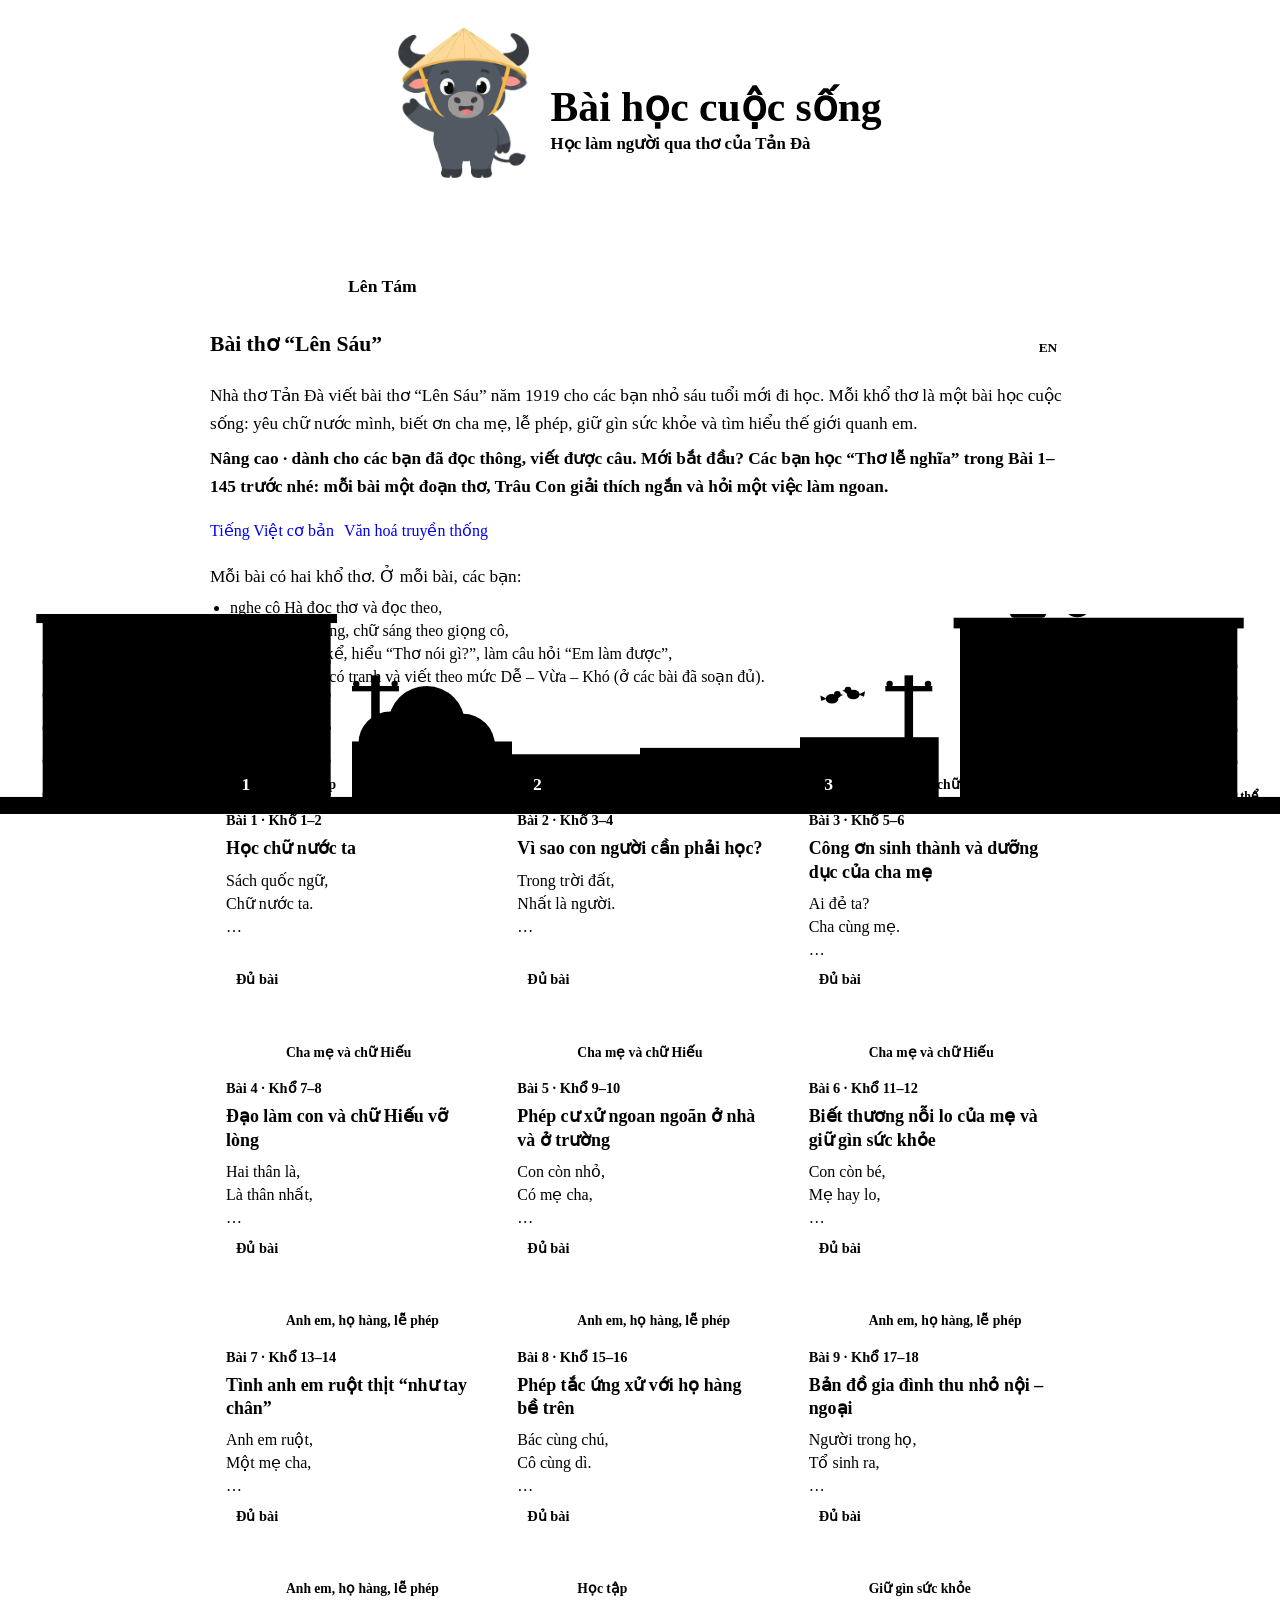
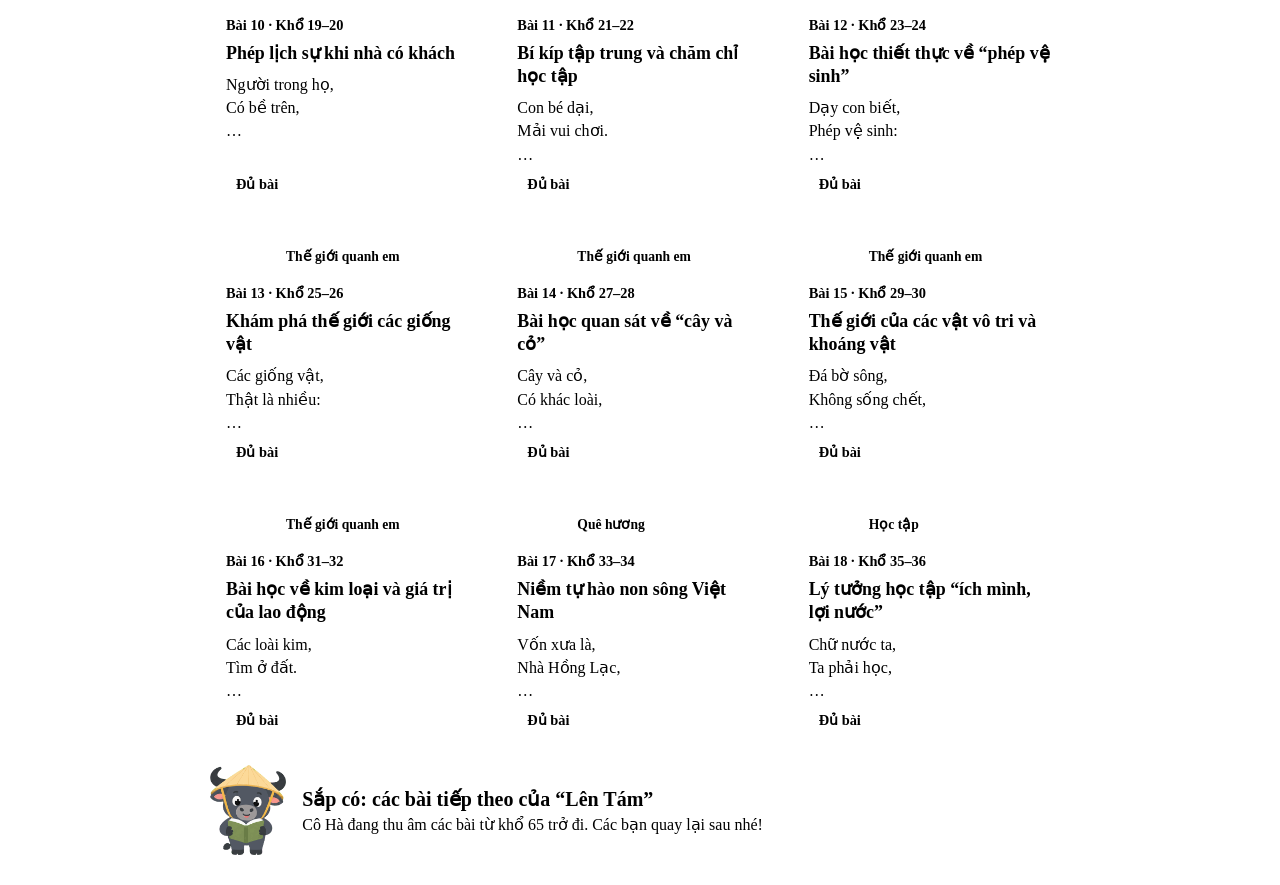
<file: index.html>
<!DOCTYPE html>
<html lang="vi">
<head>
<meta charset="utf-8">
<meta name="viewport" content="width=device-width, initial-scale=1">
<title>Bài học cuộc sống – Trường Tiếng Việt Của Em</title>
<link rel="stylesheet" href="https://mau.cvcec.org/v1/cvcec-chung.css">
<link rel="stylesheet" href="css/bai.css">
<script src="https://mau.cvcec.org/v1/cvcec-chung.js" defer></script>
<script src="js/canh-tap-the.js" defer></script>
<script src="data/lensau/danh-sach.js"></script>
<script src="data/lentam/danh-sach.js"></script>
<style>
  .gt { margin-top: -86px; position: relative; z-index: 2; }
  .gt h2 { font-family: var(--ttv-phong-tieu-de); font-size: 1.35rem; margin: 0 0 8px; }
  .gt p { margin: 0 0 8px; font-size: 1.08rem; line-height: 1.6; }
  .gt ul { margin: 6px 0 0; padding-left: 20px; }
  .gt li { margin: 4px 0; }
  .ds-kho { list-style: none; margin: 0; padding: 0; display: grid; grid-template-columns: repeat(auto-fill, minmax(250px, 1fr)); gap: 14px; }
  .the-kho { display: flex; flex-direction: column; gap: 8px; height: 100%; background: var(--ttv-the); border: 2px solid var(--ttv-vien);
    border-bottom: 6px solid var(--ttv-goc); border-radius: 22px; padding: 14px 16px; text-decoration: none; color: var(--ttv-chu); min-height: 44px; }
  .the-kho:hover, .the-kho:focus-visible { border-color: var(--ttv-goc); }
  .the-kho .dau { display: flex; align-items: center; gap: 10px; }
  .the-kho .so { display: inline-flex; width: 40px; height: 40px; border-radius: 50%; background: var(--ttv-goc-dam); color: #fff;
    align-items: center; justify-content: center; font-weight: 800; font-size: 1.1rem; flex: 0 0 auto; }
  .the-kho .chu-de { font-size: .85rem; font-weight: 800; background: var(--ttv-goc-nhat); color: var(--ttv-goc-dam); border-radius: 999px; padding: 2px 10px; }
  .the-kho .nhan-kho { font-size: .9rem; font-weight: 800; color: var(--ttv-goc-dam); }
  .the-kho .ten { font-family: var(--ttv-phong-tieu-de); font-weight: 800; font-size: 1.12rem; line-height: 1.3; }
  .the-kho .tho { font-family: var(--ttv-phong-tap-doc); color: var(--ttv-chu-phu); line-height: 1.45; }
  .the-kho .tho span { display: block; }
  .the-kho .tinh-trang { margin-top: auto; display: flex; align-items: center; gap: 8px; flex-wrap: wrap; font-size: .9rem; font-weight: 700; color: var(--ttv-chu-phu); }
  .the-kho .nhan-du { background: var(--ttv-dung-nen); color: var(--ttv-dung); border-radius: 999px; padding: 2px 10px; }
  .the-kho .nhan-khung { background: var(--ttv-nen); border: 1px dashed var(--ttv-vien); border-radius: 999px; padding: 1px 10px; }
  .the-kho .nhan-xong { color: var(--ttv-chu); }
  .chon-bai { display: flex; gap: 10px; flex-wrap: wrap; margin: 0 0 16px; }
  .chon-bai button { min-height: 48px; padding: 8px 22px; border-radius: 999px; border: 2px solid var(--ttv-goc); background: var(--ttv-the);
    color: var(--ttv-goc-dam); font: inherit; font-weight: 800; font-size: 1.1rem; cursor: pointer; }
  .chon-bai button[aria-selected="true"] { background: var(--ttv-goc-dam); border-color: var(--ttv-goc-dam); color: #fff; }
  .sap { display: flex; align-items: center; gap: 16px; }
  .sap img { height: 90px; width: auto; }
  @media (max-width: 600px) { .sap { flex-direction: column; text-align: center; } }
</style>
</head>
<body class="ttv-trang">

<header class="ttv-canh bh-dau">
  <div class="bh-dau-trong">
    <img src="assets/trau-wave.png" alt="Trâu Con vẫy tay chào">
    <div class="bh-dau-chu">
      <span class="bh-nhan">Nâng cao · Lời thơ xưa – bài học nay</span>
      <h1 class="ttv-tieu-de">Bài học cuộc sống</h1>
      <p class="bh-phu">Học làm người qua thơ của Tản Đà</p>
    </div>
  </div>
</header>

<main data-ttv-nen="don-gian">
  <div class="bh-khung">
    <section class="ttv-the gt" aria-labelledby="t-gt">
      <div class="chon-bai" role="tablist" aria-label="Chọn bài thơ">
        <button type="button" role="tab" data-bai="lensau" aria-selected="true">Lên Sáu</button>
        <button type="button" role="tab" data-bai="lentam" aria-selected="false">Lên Tám</button>
      </div>
      <div class="bh-the-dau">
        <h2 id="t-gt"></h2>
        <button class="bh-en" type="button" id="nut-en" aria-expanded="false" lang="en">EN</button>
      </div>
      <p class="bh-giai-en" id="en-gt" lang="en"></p>
      <p id="vi-gt"></p>
      <p class="bh-noi-bai"><b>Nâng cao</b> · dành cho các bạn đã đọc thông, viết được câu. Mới bắt đầu? Các bạn học “Thơ lễ nghĩa” trong Bài 1–145 trước nhé: mỗi bài một đoạn thơ, Trâu Con giải thích ngắn và hỏi một việc làm ngoan.</p>
      <div class="bh-noi-nut"><a class="ttv-nut-phu" href="https://vietclass.cvcec.org/#baihoc" target="_top">Tiếng Việt cơ bản</a><a class="ttv-nut-phu" href="https://vietclass.cvcec.org/#vanhoa" target="_top">Văn hoá truyền thống</a></div>
      <p>Mỗi bài có hai khổ thơ. Ở mỗi bài, các bạn:</p>
      <ul>
        <li>nghe cô Hà đọc thơ và đọc theo,</li>
        <li>nghe cô Hà giảng, chữ sáng theo giọng cô,</li>
        <li>xem Trâu Con kể, hiểu “Thơ nói gì?”, làm câu hỏi “Em làm được”,</li>
        <li>trả lời câu hỏi có tranh và viết theo mức Dễ – Vừa – Khó (ở các bài đã soạn đủ).</li>
      </ul>
    </section>

    <section class="ttv-the" aria-labelledby="t-ds">
      <h2 id="t-ds" class="ttv-tieu-de" style="font-size:1.35rem;margin:0 0 14px">Chọn bài</h2>
      <ol class="ds-kho" id="ds-kho"></ol>
    </section>

    <section class="ttv-the sap" id="sap-co" aria-label="Sắp có" hidden>
      <img src="assets/trau-reading.png" alt="">
      <div>
        <h2 class="ttv-tieu-de" style="font-size:1.25rem;margin:0 0 4px">Sắp có: các bài tiếp theo của “Lên Tám”</h2>
        <p style="margin:0;color:var(--ttv-chu-phu)">Cô Hà đang thu âm các bài từ khổ 65 trở đi. Các bạn quay lại sau nhé!</p>
      </div>
    </section>
  </div>
</main>

<footer data-ttv-chan></footer>

<script>
function tao(the, lop, chu) { const el = document.createElement(the); if (lop) el.className = lop; if (chu != null) el.textContent = chu; return el; }
function docLuu(k) { try { const s = localStorage.getItem(k); return s ? JSON.parse(s) : null; } catch (e) { return null; } }
/* Khoá lưu sao: Lên Sáu giữ nguyên "cuocsong:lensau:khoN" (không đổi tên). */
function khoaKho(b, n) { return "cuocsong:" + b + (b === "lensau" ? ":kho" : ":bai") + n; }
const THO = {
  lensau: {
    ten: "Lên Sáu", ds: window.DANH_SACH_KHO || [],
    vi: "Nhà thơ Tản Đà viết bài thơ “Lên Sáu” năm 1919 cho các bạn nhỏ sáu tuổi mới đi học. Mỗi khổ thơ là một bài học cuộc sống: yêu chữ nước mình, biết ơn cha mẹ, lễ phép, giữ gìn sức khỏe và tìm hiểu thế giới quanh em.",
    en: "“Lên Sáu” (Turning Six) is a poem the poet Tản Đà wrote in 1919 for six-year-olds starting school. Each lesson teaches a life lesson: loving your language, thanking your parents, being polite, keeping healthy and exploring the world. Choose a lesson to listen to cô Hà, follow her words and answer the questions."
  },
  lentam: {
    ten: "Lên Tám", ds: window.DANH_SACH_LENTAM || [],
    vi: "“Lên Tám” là bài thơ tiếp theo nhà thơ Tản Đà viết cho các bạn nhỏ, dành cho các bạn lớn hơn. Bài thơ dạy về con người và sự học, lòng biết ơn ông cha và cha mẹ, chữ Hiếu, tình anh em, họ hàng và việc chăm chỉ học hành.",
    en: "“Lên Tám” (Turning Eight) is the next poem Tản Đà wrote for children, for slightly older learners. It talks about people and learning, thanking our ancestors and parents, love for your parents, brothers and sisters, family, and studying hard. In each lesson, cô Hà reads and explains two verses."
  }
};
let BAI = (location.hash || "").replace("#", "");
if (!THO[BAI]) BAI = "lensau";
document.getElementById("nut-en").addEventListener("click", function () {
  const p = document.getElementById("en-gt"); const mo = !p.classList.contains("mo");
  p.classList.toggle("mo", mo); this.setAttribute("aria-expanded", mo ? "true" : "false");
});
document.querySelectorAll(".chon-bai button").forEach(function (b) {
  b.addEventListener("click", function () {
    BAI = b.dataset.bai;
    try { history.replaceState(null, "", "#" + BAI); } catch (e) {}
    ve();
  });
});
function ve() {
  const T = THO[BAI];
  document.querySelectorAll(".chon-bai button").forEach(function (b) { b.setAttribute("aria-selected", b.dataset.bai === BAI ? "true" : "false"); });
  document.getElementById("t-gt").textContent = "Bài thơ “" + T.ten + "”";
  document.getElementById("vi-gt").textContent = T.vi;
  document.getElementById("en-gt").textContent = T.en;
  document.getElementById("sap-co").hidden = BAI !== "lentam";
  const ol = document.getElementById("ds-kho"); ol.textContent = "";
  T.ds.forEach(function (k) {
    const li = tao("li");
    const a = tao("a", "the-kho"); a.href = "kho.html#" + BAI + "-" + k.kho;
    const dau = tao("div", "dau"); dau.appendChild(tao("span", "so", String(k.kho))); dau.appendChild(tao("span", "chu-de", k.chuDe)); a.appendChild(dau);
    const kt = k.khoTho || [2 * k.kho - 1, 2 * k.kho];
    a.appendChild(tao("span", "nhan-kho", "Bài " + k.kho + " · Khổ " + kt[0] + "–" + kt[1]));
    a.appendChild(tao("span", "ten", k.tieuDe));
    const tho = tao("span", "tho"); k.cauDau.forEach(function (c) { tho.appendChild(tao("span", "", c)); }); tho.appendChild(tao("span", "", "…")); a.appendChild(tho);
    const tt = tao("span", "tinh-trang");
    tt.appendChild(tao("span", k.du ? "nhan-du" : "nhan-khung", k.du ? "Đủ bài" : "Đang soạn thêm"));
    const luu = docLuu(khoaKho(BAI, k.kho));
    const soSao = luu && luu.sao ? Object.keys(luu.sao).length : 0;
    if (luu && luu.xong) tt.appendChild(tao("span", "nhan-xong", "★ Đã xong"));
    else if (soSao) tt.appendChild(tao("span", "nhan-xong", "★ " + soSao + " sao"));
    a.appendChild(tt);
    li.appendChild(a); ol.appendChild(li);
  });
}
ve();
</script>
</body>
</html>
</file>
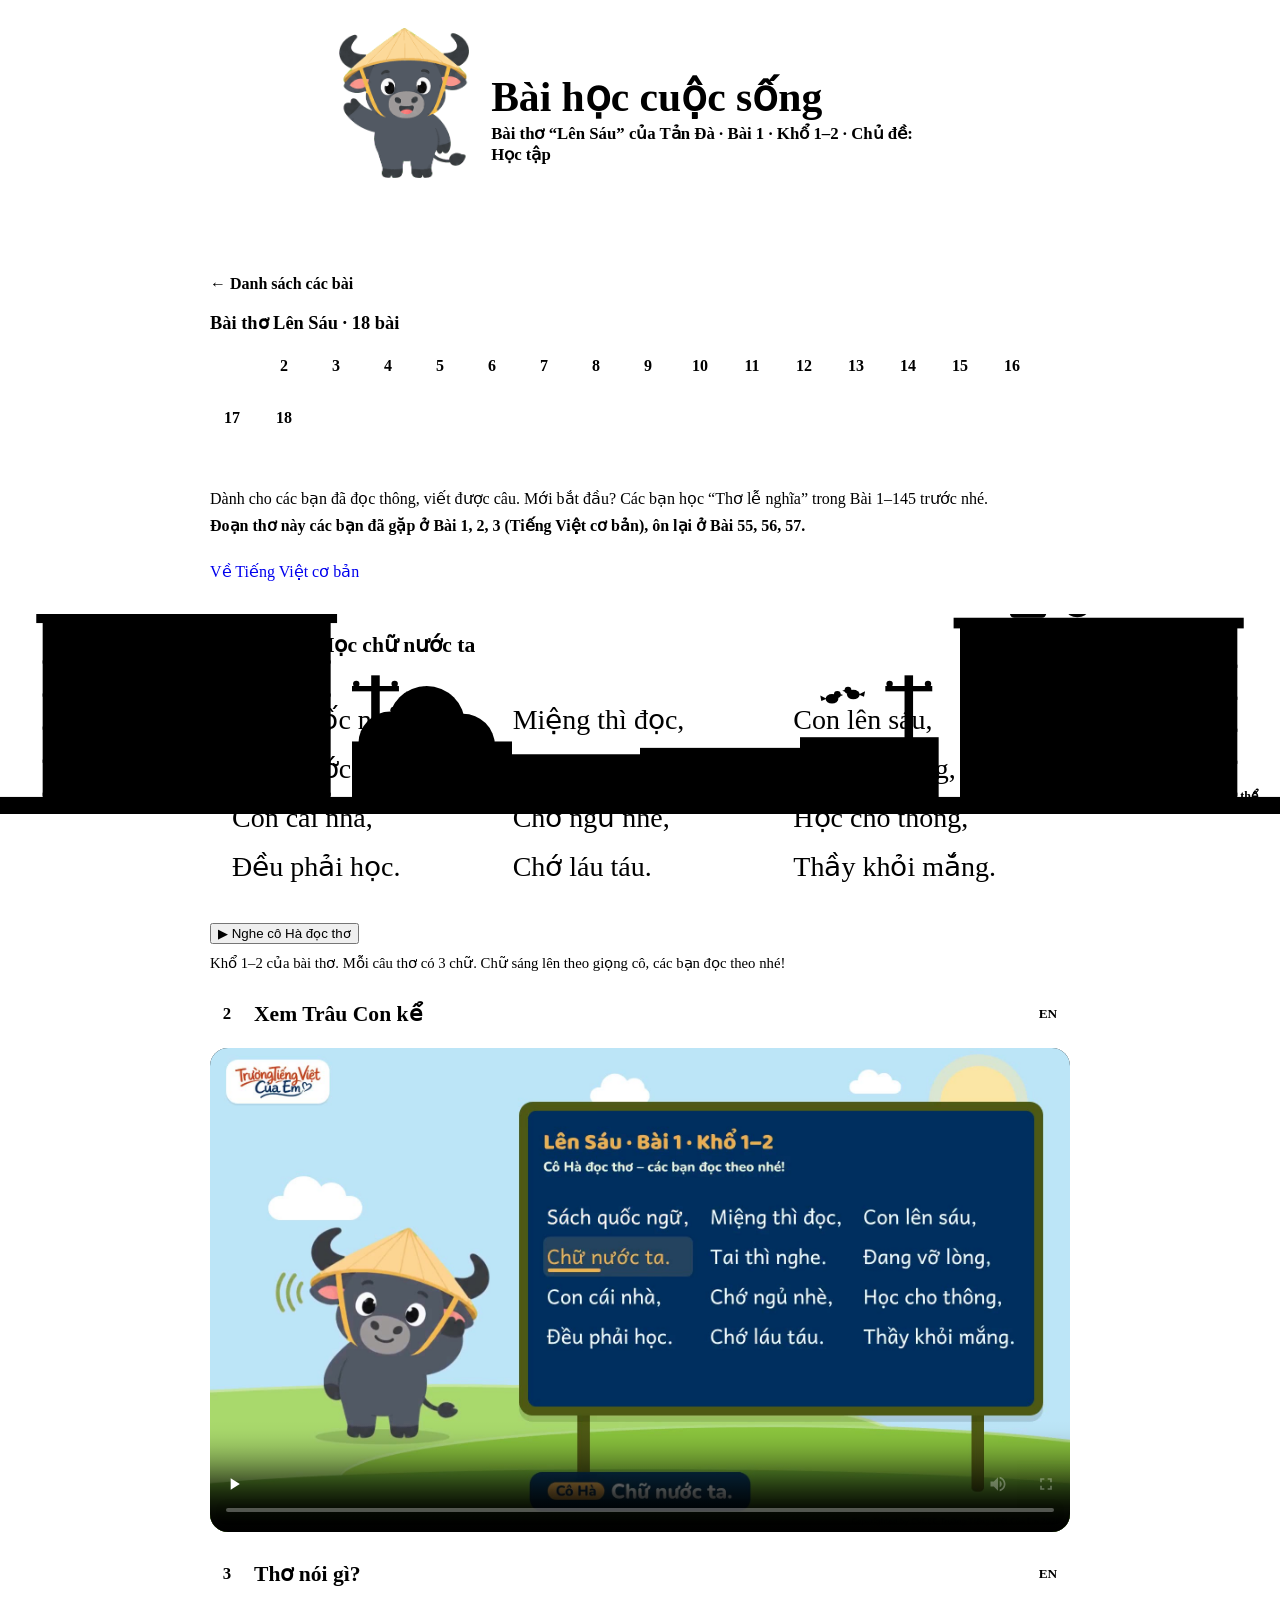
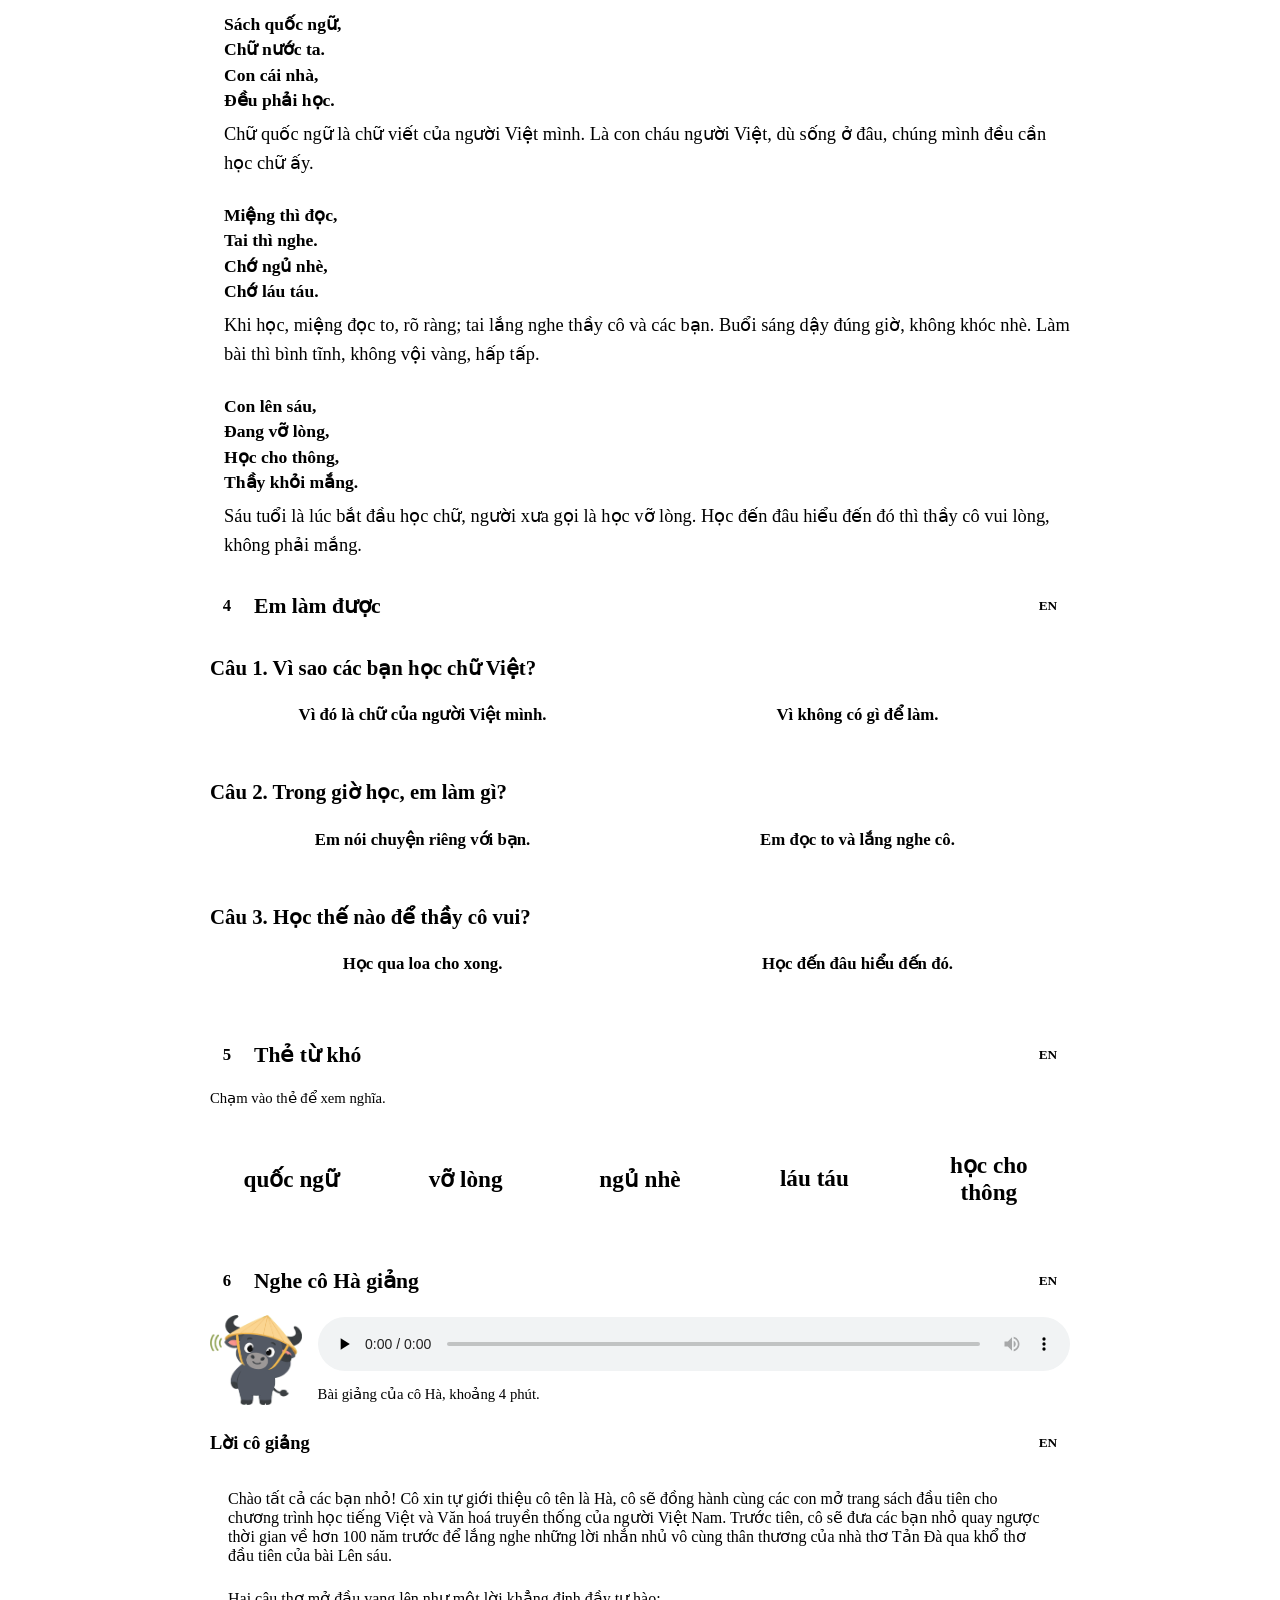
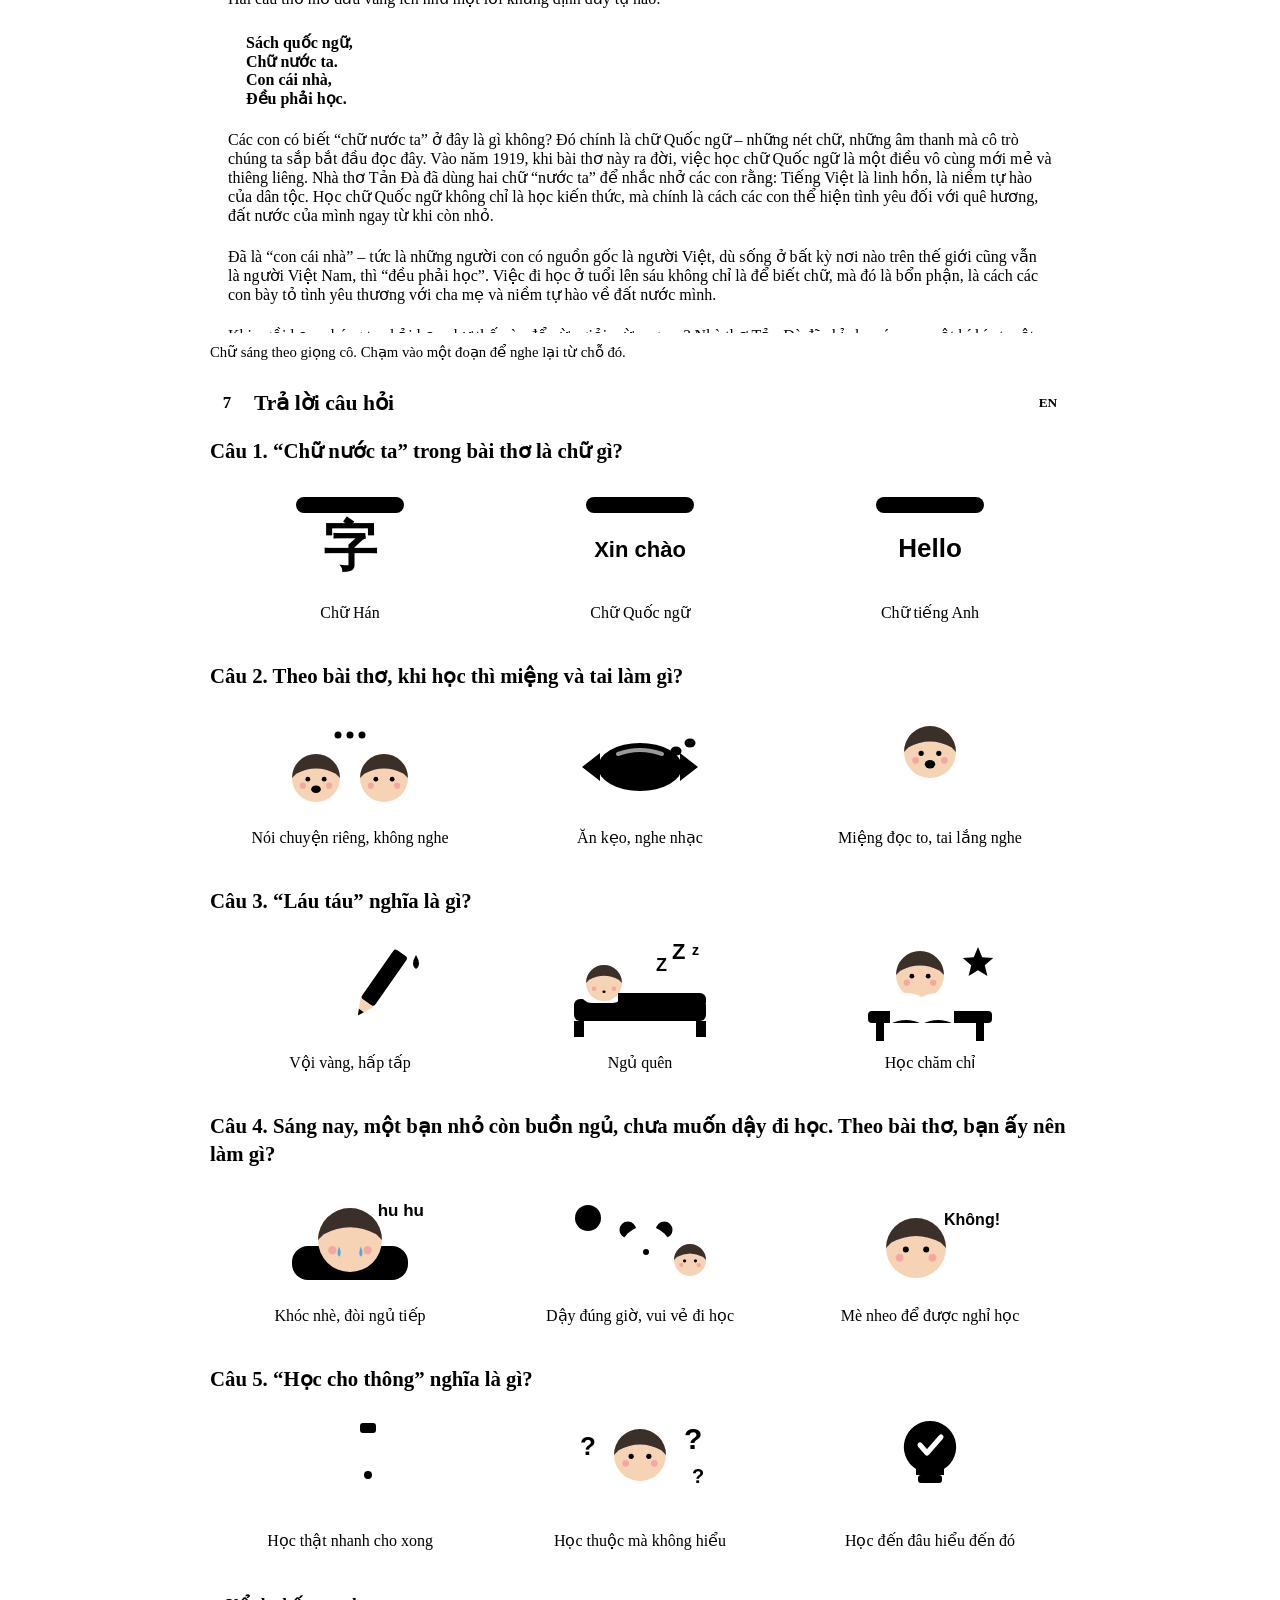
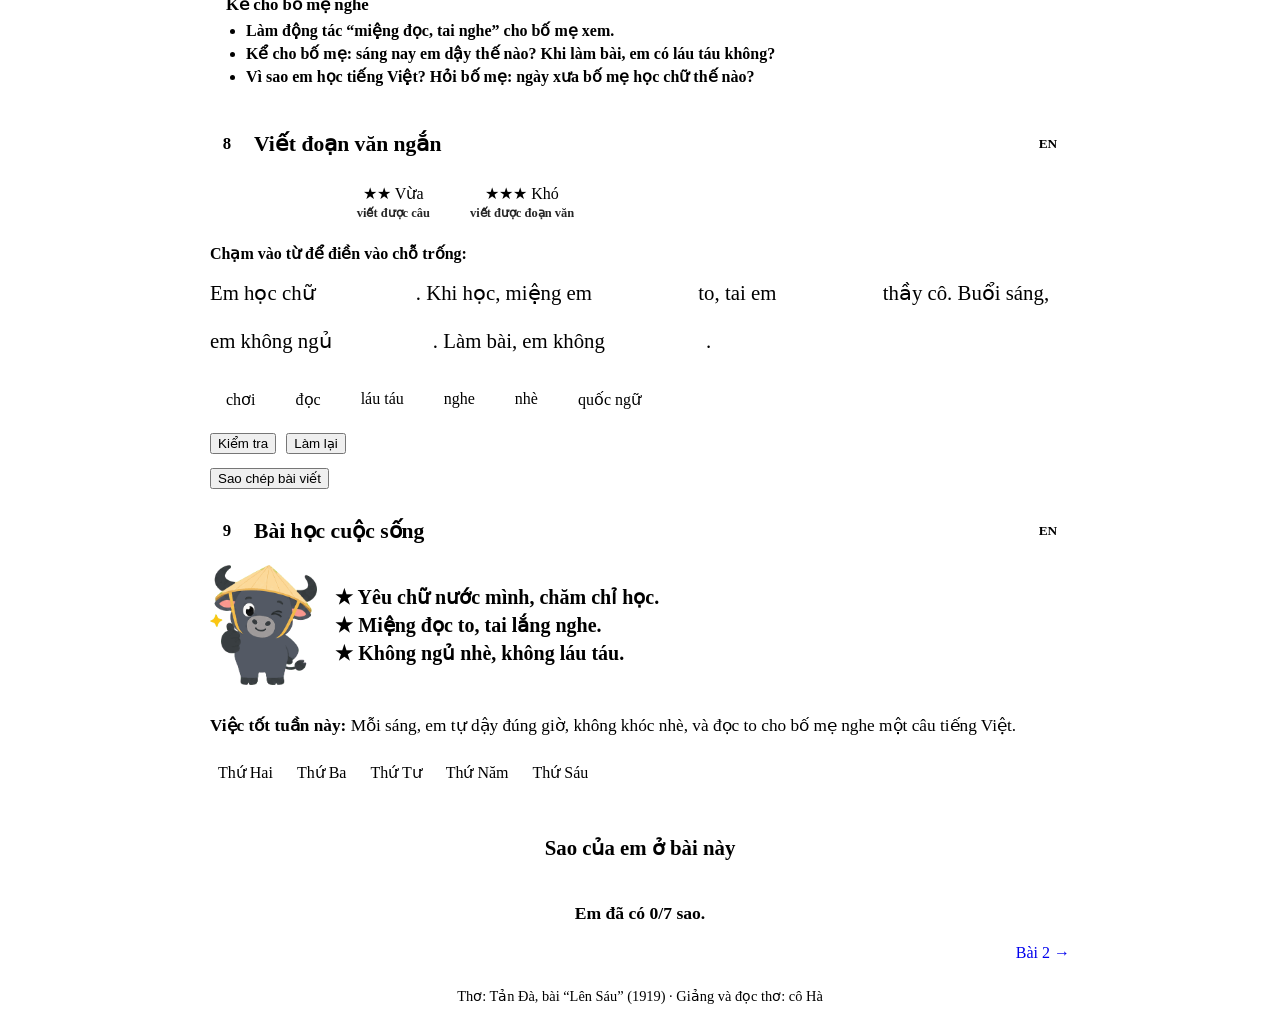
<file: kho.html>
<!DOCTYPE html>
<html lang="vi">
<head>
<meta charset="utf-8">
<meta name="viewport" content="width=device-width, initial-scale=1">
<title>Bài học cuộc sống</title>
<link rel="stylesheet" href="https://mau.cvcec.org/v1/cvcec-chung.css">
<link rel="stylesheet" href="css/hinh.css">
<link rel="stylesheet" href="css/bai.css">
<script src="https://mau.cvcec.org/v1/cvcec-chung.js" defer></script>
<script src="data/noi-co-ban.js"></script>
<script src="js/hinh.js"></script>
<script src="js/hinh-ghep.js"></script>
<script src="js/canh-tap-the.js" defer></script>
</head>
<body class="ttv-trang">

<header class="ttv-canh bh-dau">
  <div class="bh-dau-trong">
    <img src="assets/trau-wave.png" alt="Trâu Con vẫy tay chào">
    <div class="bh-dau-chu">
      <span class="bh-nhan">Nâng cao · Lời thơ xưa – bài học nay</span>
      <h1 class="ttv-tieu-de">Bài học cuộc sống</h1>
      <p class="bh-phu" id="dau-phu"></p>
    </div>
  </div>
</header>

<main data-ttv-nen="don-gian">
  <div class="bh-khung" id="khung">
    <section class="ttv-the bh-kho" aria-labelledby="t-kho">
      <a class="bh-ve" id="ve-ds" href="index.html">← Danh sách các bài</a>
      <h2 id="t-kho"></h2>
      <ol id="ds-kho"></ol>
    </section>
  </div>
</main>

<footer data-ttv-chan></footer>

<script>
/* =====================================================================
   Trang bài dùng chung. Mỗi trang là một "bài" gồm 2 khổ thơ.
   Lên Sáu: data/lensau/khoNN.js – kho.html#lensau-1 … #lensau-18
   Lên Tám: data/lentam/baiNN.js – kho.html#lentam-1 … #lentam-32
   (mỗi tệp đặt window.BAI_HOC; B.kho là số bài, B.khoTho là [khổ đầu, khổ cuối])
   ===================================================================== */
const DS_BAI = { lensau: { ten: "Lên Sáu", tong: 18, tep: "kho" }, lentam: { ten: "Lên Tám", tong: 32, tep: "bai" } };
const m = (location.hash || "").match(/^#([a-z]+)-(\d+)$/);
const BAI = m && DS_BAI[m[1]] ? m[1] : "lensau";
const SO = m ? Math.min(Math.max(1, +m[2]), DS_BAI[BAI].tong) : 1;
window.addEventListener("hashchange", function () { location.reload(); });
/* Học thử qua cổng: khách chỉ được học bài "lensau-1". Cổng trả lời sau khi trang đã chạy,
   nên kiểm tra lại vài lần cho tới khi bộ mẫu biết chế độ học (TTV.cheDoHoc()). */
(function kiemTraHocThu(lan) {
  if (window.TTV && TTV.cheDoHoc && TTV.cheDoHoc() !== null) { if (TTV.choPhepBai) TTV.choPhepBai(BAI + "-" + SO); return; }
  if (lan < 24) setTimeout(function () { kiemTraHocThu(lan + 1); }, 250);
})(0);

function $(id) { return document.getElementById(id); }
function tao(the, lop, chu) { const el = document.createElement(the); if (lop) el.className = lop; if (chu != null) el.textContent = chu; return el; }
function nfc(s) { return (s || "").normalize("NFC"); }
function so2(n) { return String(n).padStart(2, "0"); }
/* Khoá lưu sao: Lên Sáu giữ nguyên "cuocsong:lensau:khoN" (không đổi tên). */
function khoaKho(b, n) { return "cuocsong:" + b + (b === "lensau" ? ":kho" : ":bai") + n; }
function docLuu(k) { try { const s = localStorage.getItem(k); return s ? JSON.parse(s) : null; } catch (e) { return null; } }

(function () {
  const sc = document.createElement("script");
  sc.src = "data/" + BAI + "/" + DS_BAI[BAI].tep + so2(SO) + ".js";
  sc.onload = function () { veTrang(window.BAI_HOC); };
  sc.onerror = function () { $("khung").appendChild(tao("p", "ttv-the", "Chưa tải được bài này. Các bạn thử lại sau nhé.")); };
  document.head.appendChild(sc);
})();

function veTrang(B) {
  const KT = B.khoTho || [2 * B.kho - 1, 2 * B.kho];
  const NHAN_KHO = "Khổ " + KT[0] + "–" + KT[1];
  document.title = "Bài học cuộc sống · " + DS_BAI[BAI].ten + " – Bài " + B.kho + " (" + NHAN_KHO.toLowerCase() + ")";
  $("ve-ds").href = "index.html#" + BAI;
  const KHOA = khoaKho(BAI, B.kho);
  let duLieu = Object.assign({ sao: {}, viet: {}, ngay: [] }, docLuu(KHOA) || {});
  function luu() { try { localStorage.setItem(KHOA, JSON.stringify(duLieu)); } catch (e) {} }
  const SAO = [];
  function coSao(id, ten) { SAO.push({ id: id, ten: ten }); }
  /* Ghi kết quả lên cổng (TTV.ghiKetQua, từ 17-11-2026): mỗi hoạt động có sao báo một lần mỗi lần mở trang,
     kể cả khi sao đã có từ trước. Không tạo khoá localStorage mới. soTroChoi = số hoạt động có sao của bài. */
  const BAT_DAU = Date.now(); const daBao = new Set();
  /* Kết quả từng câu (từ 26-11-2026): CAU[id] giữ lần trả lời ĐẦU TIÊN của mỗi câu, gửi kèm `cau` khi báo kết quả.
     `tu` luôn lấy từ dữ liệu bài (≤30 ký tự), không bao giờ là chữ người học chọn hay gõ. Không lưu vào localStorage. */
  const CAU = {};
  function ngan(t) { t = nfc(t).trim(); return t.length > 30 ? t.slice(0, 29) + "…" : t; }
  function ghiCau(id, c) { const ds = CAU[id] || (CAU[id] = []); if (ds.some(function (x) { return x.ma === c.ma; })) return; c.tu = ngan(c.tu); if (c.dung || !c.loi) delete c.loi; ds.push(c); }
  function baoKetQua(id, diem, diemToiDa) {
    if (daBao.has(id)) return; daBao.add(id);
    diemToiDa = diemToiDa || 1; if (diem == null) diem = diemToiDa;
    const tl = diem / diemToiDa;
    try {
      if (window.TTV && TTV.ghiKetQua) TTV.ghiKetQua({ bai: BAI + "-" + B.kho, hoatDong: id, soTroChoi: SAO.length, diem: diem, diemToiDa: diemToiDa,
        sao: tl >= 0.9 ? 3 : tl >= 0.6 ? 2 : tl > 0 ? 1 : 0, thoiGianGiay: Math.round((Date.now() - BAT_DAU) / 1000),
        cau: CAU[id] && CAU[id].length ? CAU[id].slice(0, 40) : undefined });
    } catch (e) {}
  }
  function datSao(id, diem, diemToiDa) { baoKetQua(id, diem, diemToiDa); if (duLieu.sao[id]) return; duLieu.sao[id] = true; luu(); veSao(); }

  $("dau-phu").textContent = "Bài thơ “" + DS_BAI[BAI].ten + "” của Tản Đà · Bài " + B.kho + " · " + NHAN_KHO + " · Chủ đề: " + B.chuDe;
  $("t-kho").textContent = "Bài thơ " + DS_BAI[BAI].ten + " · " + DS_BAI[BAI].tong + " bài";
  (function () {
    const ol = $("ds-kho");
    for (let i = 1; i <= DS_BAI[BAI].tong; i++) {
      const xong = (docLuu(khoaKho(BAI, i)) || {}).xong;
      const li = tao("li", i === B.kho ? "dang" : (xong ? "xong" : ""));
      const a = tao("a", "", String(i)); a.href = "kho.html#" + BAI + "-" + i;
      a.setAttribute("aria-label", "Bài " + i + (i === B.kho ? ", đang học" : ""));
      if (i === B.kho) a.setAttribute("aria-current", "page");
      li.appendChild(a); ol.appendChild(li);
    }
  })();

  const khung = $("khung");
  let soMuc = 0;

  /* ---------- Nối với trình độ cơ bản (Thơ lễ nghĩa trong Bài 1–145) ---------- */
  const NOI = (window.NOI_CO_BAN && NOI_CO_BAN[BAI] && NOI_CO_BAN[BAI][String(B.kho)]) || [];
  (function () {
    const sec = tao("section", "ttv-the bh-noi");
    sec.appendChild(tao("p", "bh-noi-nhan", "Nâng cao"));
    sec.appendChild(tao("p", "", "Dành cho các bạn đã đọc thông, viết được câu. Mới bắt đầu? Các bạn học “Thơ lễ nghĩa” trong Bài 1–145 trước nhé."));
    const bai = [], on = [];
    NOI.forEach(function (d) { d.bai.forEach(function (n) { if (bai.indexOf(n) < 0) bai.push(n); }); d.on.forEach(function (n) { if (on.indexOf(n) < 0) on.push(n); }); });
    if (bai.length) {
      const coVanHoa = bai.some(function (n) { return n >= 81; }), coCoBan = bai.some(function (n) { return n <= 80; });
      const goc = coVanHoa && coCoBan ? "Tiếng Việt cơ bản và Văn hoá truyền thống" : coVanHoa ? "Văn hoá truyền thống" : "Tiếng Việt cơ bản";
      sec.appendChild(tao("p", "bh-noi-bai", "Đoạn thơ này các bạn đã gặp ở Bài " + bai.join(", ") + " (" + goc + ")" + (on.length ? ", ôn lại ở Bài " + on.join(", ") : "") + "."));
      const hang = tao("div", "bh-noi-nut");
      [[coCoBan, "baihoc", "Về Tiếng Việt cơ bản"], [coVanHoa, "vanhoa", "Về Văn hoá truyền thống"]].forEach(function (x) {
        if (!x[0]) return;
        const a = tao("a", "ttv-nut-phu", x[2]); a.href = "https://vietclass.cvcec.org/#" + x[1]; a.target = "_top"; hang.appendChild(a);
      });
      sec.appendChild(hang);
    }
    khung.appendChild(sec);
  })();
  const thieu = [];
  function theMoi(id, tieuDe, en) {
    soMuc++;
    const sec = tao("section", "ttv-the"); sec.id = id;
    const dau = tao("div", "bh-the-dau");
    const h2 = tao("h2"); h2.appendChild(tao("span", "bh-so", String(soMuc))); h2.appendChild(document.createTextNode(tieuDe));
    dau.appendChild(h2);
    sec.appendChild(dau);
    if (en) {
      const nut = tao("button", "bh-en", "EN"); nut.type = "button"; nut.lang = "en"; nut.setAttribute("aria-expanded", "false");
      const p = tao("p", "bh-giai-en", en); p.lang = "en";
      nut.addEventListener("click", function () { const mo = !p.classList.contains("mo"); p.classList.toggle("mo", mo); nut.setAttribute("aria-expanded", mo ? "true" : "false"); });
      dau.appendChild(nut); sec.appendChild(p);
    }
    khung.appendChild(sec);
    return sec;
  }

  /* ---------- 1. Khổ thơ + cô Hà đọc ---------- */
  (function () {
    const soChu = (B.tho[0][0][0].match(/[0-9A-Za-zÀ-ỹđĐ]+/g) || []).length;
    const sec = theMoi("phan-tho", "Bài " + B.kho + " · " + B.tieuDe,
      (B.tieuDeEn ? B.tieuDeEn + " " : "") + "This lesson has verses " + KT[0] + " and " + KT[1] + ". Tap the button to hear cô Hà read them, and read along. Each line has " + soChu + " words.");
    const tho = tao("div", "bh-tho n" + B.tho.length); const cau = [];
    B.tho.forEach(function (nhom) {
      const div = tao("div", "nhom");
      nhom.forEach(function (c) { const p = tao("p"); const sp = tao("span", "bh-nua", c[0]); cau.push({ el: sp, bd: c[1], kt: c[2] }); p.appendChild(sp); div.appendChild(p); });
      tho.appendChild(div);
    });
    sec.appendChild(tho);
    const hang = tao("div", "bh-nut-hang"); const nut = tao("button", "ttv-nut", "▶ Nghe cô Hà đọc thơ"); nut.type = "button";
    hang.appendChild(nut); sec.appendChild(hang);
    sec.appendChild(tao("p", "bh-ghi", NHAN_KHO + " của bài thơ. Mỗi câu thơ có " + soChu + " chữ. Chữ sáng lên theo giọng cô, các bạn đọc theo nhé!"));
    const am = new Audio(); am.preload = "none"; let dang = false;
    function toSang() {
      const t = am.currentTime;
      cau.forEach(function (n) { n.el.classList.toggle("sang", dang && t >= n.bd - 0.05 && t <= n.kt + 0.1); });
      if (dang) requestAnimationFrame(toSang);
    }
    nut.addEventListener("click", function () {
      if (dang) { am.pause(); return; }
      if (!am.src) am.src = B.amThanh.tho;
      am.currentTime = 0; const p = am.play(); if (p && p.catch) p.catch(function () {});
    });
    am.addEventListener("play", function () { dang = true; nut.textContent = "⏸ Dừng"; requestAnimationFrame(toSang); });
    am.addEventListener("pause", function () { dang = false; nut.textContent = "▶ Nghe cô Hà đọc thơ"; toSang(); });
    am.addEventListener("ended", function () { datSao("tho"); });
    coSao("tho", "Nghe cô Hà đọc thơ");
  })();

  /* ---------- 2. Video ---------- */
  if (B.video) {
    const sec = theMoi("phan-video", "Xem Trâu Con kể", "Watch Trâu Con explain this verse in simple words. Cô Hà reads the poem, then Trâu Con tells you what it means.");
    const v = tao("video"); v.src = B.video.src; if (B.video.poster) v.poster = B.video.poster;
    v.controls = true; v.preload = "none"; v.setAttribute("playsinline", ""); v.setAttribute("controlsList", "nodownload noplaybackrate"); v.disablePictureInPicture = true;
    v.addEventListener("ended", function () { datSao("video"); });
    sec.appendChild(v); coSao("video", "Xem video");
  } else thieu.push("Video Trâu Con kể khổ thơ");

  /* ---------- 3. Dịch xuôi ---------- */
  if (B.dichXuoi) {
    const sec = theMoi("phan-xuoi", "Thơ nói gì?", null);
    const nut = tao("button", "bh-en", "EN"); nut.type = "button"; nut.lang = "en"; nut.setAttribute("aria-expanded", "false");
    sec.querySelector(".bh-the-dau").appendChild(nut);
    const box = tao("div");
    B.dichXuoi.forEach(function (c) {
      const d = tao("div", "bh-cap");
      const pt = tao("p", "bh-cap-tho"); B.tho[c.nhom].forEach(function (x) { pt.appendChild(tao("span", "", x[0])); });
      d.appendChild(pt); d.appendChild(tao("p", "bh-cap-xuoi", c.vi));
      const en = tao("p", "bh-cap-en", c.en); en.lang = "en"; d.appendChild(en); box.appendChild(d);
    });
    sec.appendChild(box);
    nut.addEventListener("click", function () {
      const mo = nut.getAttribute("aria-expanded") !== "true"; nut.setAttribute("aria-expanded", mo ? "true" : "false");
      box.querySelectorAll(".bh-cap-en").forEach(function (e) { e.classList.toggle("mo", mo); });
    });
  } else thieu.push("Thơ nói gì? (có tiếng Anh)");

  /* ---------- Em làm được: câu hỏi việc làm đúng, giống trình độ cơ bản ---------- */
  if (NOI.length) {
    const sec = theMoi("phan-lam", "Em làm được",
      "These are the same questions as in the basic lessons. Choose the good thing to do.");
    NOI.forEach(function (d, i) {
      const c = tao("div", "bh-cau"); c.appendChild(tao("h3", "", "Câu " + (i + 1) + ". " + d.hoi));
      const ds = tao("div", "bh-lua-chon bh-lam"); const ph = tao("div", "bh-phan-hoi"); const nhan = tao("span"); ph.appendChild(nhan);
      const chon = Math.random() < 0.5 ? [d.dung, d.sai] : [d.sai, d.dung];
      chon.forEach(function (ch) {
        const b = tao("button", "", ch); b.type = "button";
        b.addEventListener("click", function () {
          ds.querySelectorAll("button").forEach(function (x) { x.classList.remove("sai"); });
          if (ch === d.dung) {
            b.classList.add("dung"); nhan.className = "ttv-nhan-dung"; nhan.textContent = "Đúng rồi!";
            ds.querySelectorAll("button").forEach(function (x) { x.disabled = true; });
          } else { b.classList.add("sai"); nhan.className = "ttv-nhan-sai"; nhan.textContent = "Thử lại nhé"; }
          ph.classList.add("hien");
        });
        ds.appendChild(b);
      });
      c.appendChild(ds); c.appendChild(ph); sec.appendChild(c);
    });
  }

  /* ---------- 4. Thẻ từ ---------- */
  if (B.tuKho) {
    const sec = theMoi("phan-tu", "Thẻ từ khó", "Tap each card to see what the word means. Turn over all the cards to earn a star.");
    sec.appendChild(tao("p", "bh-ghi", "Chạm vào thẻ để xem nghĩa.")).style.margin = "0 0 12px";
    const luoi = tao("div", "bh-the-tu"); const daLat = new Set();
    B.tuKho.forEach(function (w, i) {
      const b = tao("button", "bh-tu"); b.type = "button"; b.setAttribute("aria-pressed", "false");
      b.appendChild(tao("span", "mat-truoc", w.tu));
      const sau = tao("span", "mat-sau", w.nghia); const em = tao("em", "", w.en); em.lang = "en"; sau.appendChild(em); b.appendChild(sau);
      b.addEventListener("click", function () {
        const lat = !b.classList.contains("lat"); b.classList.toggle("lat", lat); b.setAttribute("aria-pressed", lat ? "true" : "false");
        daLat.add(i); if (daLat.size === B.tuKho.length) datSao("tu");
      });
      luoi.appendChild(b);
    });
    sec.appendChild(luoi); coSao("tu", "Lật đủ thẻ từ");
  } else thieu.push("Thẻ từ khó");

  /* ---------- 5. Nghe cô Hà giảng + lời giảng ---------- */
  (function () {
    const coEn = B.loiGiang.some(function (d) { return d.en; });
    const phut = Math.round((B.amThanh.giangGiay || 0) / 60);
    const sec = theMoi("phan-giang", "Nghe cô Hà giảng",
      "Listen to cô Hà's lesson (about " + phut + " minutes) and follow the words below." + (coEn ? " Tap EN to see a short English explanation of each part." : "") + " Tap any part to listen from there.");
    const hang = tao("div", "bh-giang");
    const img = tao("img"); img.src = "assets/trau-listening.png"; img.alt = ""; hang.appendChild(img);
    const cot = tao("div");
    const a = tao("audio"); a.controls = true; a.preload = "none"; a.setAttribute("controlsList", "nodownload"); a.src = B.amThanh.giang;
    cot.appendChild(a); cot.appendChild(tao("p", "bh-ghi", "Bài giảng của cô Hà, khoảng " + phut + " phút."));
    hang.appendChild(cot); sec.appendChild(hang);
    const dau = tao("div", "bh-loi-dau"); dau.appendChild(tao("h3", "", "Lời cô giảng"));
    let nutEn = null;
    if (coEn) { nutEn = tao("button", "bh-en", "EN"); nutEn.type = "button"; nutEn.lang = "en"; nutEn.setAttribute("aria-expanded", "false"); dau.appendChild(nutEn); }
    sec.appendChild(dau);
    const loi = tao("div", "bh-loi"); loi.setAttribute("aria-label", "Lời cô giảng"); sec.appendChild(loi);
    sec.appendChild(tao("p", "bh-ghi", "Chữ sáng theo giọng cô. Chạm vào một đoạn để nghe lại từ chỗ đó."));
    a.addEventListener("timeupdate", function () { if (a.duration && a.currentTime / a.duration > 0.8) datSao("giang"); });
    function nhayToi(t) {
      const choi = function () { const p = a.play(); if (p && p.catch) p.catch(function () {}); };
      if (a.readyState >= 1) { try { a.currentTime = t; } catch (e) {} choi(); return; }
      a.addEventListener("loadedmetadata", function () { try { a.currentTime = t; } catch (e) {} choi(); }, { once: true });
      a.preload = "auto"; a.load();
    }
    const doan = [];
    B.loiGiang.forEach(function (d) {
      const b = tao("button", "bh-doan"); b.type = "button";
      if (d.tho) d.tho.forEach(function (c) { b.appendChild(tao("span", "tho", c)); }); else b.appendChild(tao("span", "vi", d.vi));
      if (d.en) { const en = tao("span", "en", d.en); en.lang = "en"; b.appendChild(en); }
      b.addEventListener("click", function () { nhayToi(Math.max(0, d.t - 0.3)); });
      doan.push({ el: b, t: d.t }); loi.appendChild(b);
    });
    let dangSo = -1;
    function capNhat() {
      const t = a.currentTime; let k = -1;
      for (let i = 0; i < doan.length; i++) if (t >= doan[i].t - 0.2) k = i;
      if (a.paused && t === 0) k = -1;
      if (k === dangSo) return;
      if (dangSo >= 0) doan[dangSo].el.classList.remove("dang");
      dangSo = k;
      if (k >= 0) {
        const el = doan[k].el; el.classList.add("dang");
        const top = el.offsetTop - loi.offsetTop - 8;
        if (top < loi.scrollTop || top + el.offsetHeight > loi.scrollTop + loi.clientHeight) {
          try { loi.scrollTo({ top: top, behavior: "smooth" }); } catch (e) { loi.scrollTop = top; }
        }
      }
    }
    a.addEventListener("timeupdate", capNhat); a.addEventListener("seeked", capNhat);
    if (nutEn) nutEn.addEventListener("click", function () {
      const mo = nutEn.getAttribute("aria-expanded") !== "true"; nutEn.setAttribute("aria-expanded", mo ? "true" : "false"); loi.classList.toggle("hien-en", mo);
    });
    coSao("giang", "Nghe cô Hà giảng");
    if (!coEn) thieu.push("Giải thích tiếng Anh cho lời giảng");
  })();

  /* ---------- 6. Câu hỏi ---------- */
  if (B.cauHoi || B.keBoMe) {
    const sec = theMoi("phan-hoi", B.cauHoi ? "Trả lời câu hỏi" : "Kể cho bố mẹ nghe",
      B.cauHoi ? "Look at the pictures and choose the best answer. Get them all right to earn a star. Then talk about the last questions with your family."
               : "Talk about these questions from cô Hà with your family.");
    if (B.cauHoi) {
      const box = tao("div"); const dungHet = new Set(); const saiTruoc = new Set();
      B.cauHoi.forEach(function (q, i) {
        const c = tao("div", "bh-cau"); c.appendChild(tao("h3", "", "Câu " + (i + 1) + ". " + q.hoi));
        const ds = tao("div", "bh-lua-chon"); const ph = tao("div", "bh-phan-hoi"); const nhan = tao("span"); const giai = tao("span", "giai");
        ph.appendChild(nhan); ph.appendChild(giai);
        q.chon.forEach(function (ch, j) {
          const b = tao("button"); b.type = "button";
          if (window.layHinh) b.insertAdjacentHTML("beforeend", layHinh(ch[1]));
          b.appendChild(tao("span", "", ch[0]));
          b.addEventListener("click", function () {
            ds.querySelectorAll("button").forEach(function (x) { x.classList.remove("sai"); });
            // “…” nghĩa là gì? → tu = cụm trong ngoặc; cụm ≤3 tiếng là nghĩa từ (tu-vung), dài hơn là hiểu câu thơ (doc-hieu).
            // Câu hỏi khác về bài thơ → doc-hieu, tu = đáp án đúng. Sai → loi "nghia".
            const tuHoi = /nghĩa là gì/i.test(q.hoi) && (q.hoi.match(/“([^”]+)”/) || [])[1];
            ghiCau("hoi", { ma: "hoi-" + (i + 1), tu: tuHoi || q.chon[q.dung][0], dung: j === q.dung,
              mang: tuHoi && tuHoi.trim().split(/\s+/).length <= 3 ? "tu-vung" : "doc-hieu", loi: "nghia" });
            if (j === q.dung) {
              b.classList.add("dung"); nhan.className = "ttv-nhan-dung"; nhan.textContent = "Đúng rồi!"; giai.textContent = q.giai; dungHet.add(i);
              ds.querySelectorAll("button").forEach(function (x) { x.disabled = true; });
              if (dungHet.size === B.cauHoi.length) datSao("hoi", B.cauHoi.length - saiTruoc.size, B.cauHoi.length);
            } else { saiTruoc.add(i); b.classList.add("sai"); nhan.className = "ttv-nhan-sai"; nhan.textContent = "Thử lại nhé"; giai.textContent = ""; }
            ph.classList.add("hien");
          });
          ds.appendChild(b);
        });
        c.appendChild(ds); c.appendChild(ph); box.appendChild(c);
      });
      sec.appendChild(box); coSao("hoi", "Trả lời đúng các câu hỏi");
    } else thieu.push("Câu hỏi có tranh minh hoạ");
    if (B.keBoMe) {
      const ke = tao("div", "bh-ke"); if (B.cauHoi) ke.appendChild(tao("h3", "", "Kể cho bố mẹ nghe"));
      const ul = tao("ul"); B.keBoMe.forEach(function (k) { ul.appendChild(tao("li", "", k)); }); ke.appendChild(ul); sec.appendChild(ke);
    }
  } else thieu.push("Câu hỏi có tranh minh hoạ");

  /* ---------- 7. Viết ---------- */
  if (B.viet) {
    const sec = theMoi("phan-viet", "Viết đoạn văn ngắn",
      "Pick your level. Dễ (easy): fill in the missing words. Vừa (medium): finish three sentences. Khó (hard): write a short paragraph of 5–7 sentences. Your writing is saved on this device.");
    const muc = tao("div", "bh-muc"); muc.setAttribute("role", "tablist");
    const ten = [["mam", "★ Dễ", "mới viết được từ"], ["choi", "★★ Vừa", "viết được câu"], ["la", "★★★ Khó", "viết được đoạn văn"]]; const phan = {};
    // Nhớ mức viết bé chọn lần trước (khoá riêng, mới: cuocsong:muc-viet)
    const KHOA_MUC = "cuocsong:muc-viet";
    let mucDaChon = "mam"; try { const v = localStorage.getItem(KHOA_MUC); if (v === "mam" || v === "choi" || v === "la") mucDaChon = v; } catch (e) {}
    ten.forEach(function (x) {
      const b = tao("button", ""); b.type = "button"; b.setAttribute("role", "tab"); b.setAttribute("aria-selected", x[0] === mucDaChon ? "true" : "false"); b.dataset.muc = x[0];
      b.appendChild(tao("span", "bh-muc-ten", x[1])); b.appendChild(tao("small", "bh-muc-goi-y", x[2]));
      muc.appendChild(b);
      b.addEventListener("click", function () {
        muc.querySelectorAll("button").forEach(function (y) { y.setAttribute("aria-selected", y === b ? "true" : "false"); });
        Object.keys(phan).forEach(function (k) { phan[k].classList.toggle("mo", k === x[0]); });
        try { localStorage.setItem(KHOA_MUC, x[0]); } catch (e) {}
      });
    });
    sec.appendChild(muc);
    ["mam", "choi", "la"].forEach(function (k) { phan[k] = tao("div", "bh-viet-phan" + (k === mucDaChon ? " mo" : "")); phan[k].setAttribute("role", "tabpanel"); sec.appendChild(phan[k]); });

    // Dễ: điền từ
    phan.mam.appendChild(tao("p", "bh-goi-y", "Chạm vào từ để điền vào chỗ trống:"));
    const cauDien = tao("div", "bh-cau-dien"); phan.mam.appendChild(cauDien);
    const dapAn = [];
    B.viet.mam.cau.split(/(\[[^\]]+\])/).forEach(function (p) {
      const mm = p.match(/^\[(.+)\]$/);
      if (mm) { const o = tao("button", "bh-o"); o.type = "button"; o.setAttribute("aria-label", "Chỗ trống"); o.dataset.dung = mm[1]; o.dataset.chon = "";
        o.addEventListener("click", function () { if (o.dataset.chon) boChon(o); }); dapAn.push(o); cauDien.appendChild(o); }
      else if (p) cauDien.appendChild(document.createTextNode(p));
    });
    const kho = tao("div", "bh-kho-tu"); phan.mam.appendChild(kho);
    const tuDien = dapAn.map(function (o) { return o.dataset.dung; }).concat(B.viet.mam.them || []).sort(function (a, b) { return a.localeCompare(b, "vi"); });
    tuDien.forEach(function (w) {
      const b = tao("button", "", w); b.type = "button";
      b.addEventListener("click", function () {
        const trong = dapAn.find(function (o) { return !o.dataset.chon; }); if (!trong) return;
        trong.dataset.chon = w; trong.textContent = w; trong.classList.add("co"); trong.classList.remove("dung", "sai"); b.disabled = true; trong._nut = b; kq.textContent = "";
      });
      kho.appendChild(b);
    });
    function boChon(o) { if (o._nut) o._nut.disabled = false; o.dataset.chon = ""; o.textContent = ""; o._nut = null; o.classList.remove("co", "dung", "sai"); }
    const hang = tao("div", "bh-nut-hang"); const nk = tao("button", "ttv-nut", "Kiểm tra"); nk.type = "button"; const nx = tao("button", "ttv-nut-phu", "Làm lại"); nx.type = "button"; const kq = tao("span");
    hang.appendChild(nk); hang.appendChild(nx); hang.appendChild(kq); phan.mam.appendChild(hang);
    nx.addEventListener("click", function () { dapAn.forEach(boChon); kq.textContent = ""; });
    nk.addEventListener("click", function () {
      let d = 0; dapAn.forEach(function (o, k) { const ok = nfc(o.dataset.chon) === nfc(o.dataset.dung);
        if (o.dataset.chon) ghiCau("viet", { ma: "viet-de-" + (k + 1), tu: o.dataset.dung, dung: ok, mang: "viet",
          loi: ok ? undefined : ((window.TTV && TTV.loaiLoi ? TTV.loaiLoi(o.dataset.dung, o.dataset.chon) : null) || "nghia") }); o.classList.toggle("dung", ok); o.classList.toggle("sai", !!o.dataset.chon && !ok); if (ok) d++; });
      kq.className = d === dapAn.length ? "ttv-nhan-dung" : "ttv-nhan-sai"; kq.textContent = d === dapAn.length ? "Đúng rồi!" : "Thử lại nhé";
      if (d === dapAn.length) datSao("viet");
    });

    // Vừa: hoàn thành câu
    phan.choi.appendChild(tao("p", "bh-goi-y", "Viết tiếp cho thành câu của em:"));
    B.viet.choi.forEach(function (c, i) {
      const id = "o-choi-" + i; const lb = tao("label", "", c.mo + " …"); lb.htmlFor = id;
      const ta = tao("textarea"); ta.id = id; ta.dataset.luu = "choi" + i; ta.placeholder = "Ví dụ: " + c.mo + " " + c.vd.replace("…", "");
      ta.value = duLieu.viet["choi" + i] || c.mo + " "; phan.choi.appendChild(lb); phan.choi.appendChild(ta);
    });
    // Khó: đoạn văn
    phan.la.appendChild(tao("p", "bh-goi-y", B.viet.la.de));
    phan.la.appendChild(tao("p", "", "Gợi ý:")).style.margin = "0";
    const gy = tao("ul", "bh-goi-y-ds"); B.viet.la.goiY.forEach(function (g) { gy.appendChild(tao("li", "", g)); }); phan.la.appendChild(gy);
    const lb = tao("label", "", "Đoạn văn của em"); lb.htmlFor = "o-la"; phan.la.appendChild(lb);
    const taLa = tao("textarea", "dai"); taLa.id = "o-la"; taLa.dataset.luu = "la"; taLa.value = duLieu.viet.la || ""; phan.la.appendChild(taLa);
    const dem = tao("p", "bh-dem"); phan.la.appendChild(dem);
    phan.la.appendChild(tao("p", "", "Từ hay có thể dùng:")).style.cssText = "margin:10px 0 0;font-weight:800";
    const tg = tao("ul", "bh-tu-goi-y"); B.viet.la.tu.forEach(function (w) { tg.appendChild(tao("li", "", w)); }); phan.la.appendChild(tg);
    function demCau(s) { return (nfc(s).match(/[^.!?…]+[.!?…]+/g) || []).filter(function (x) { return x.trim().split(/\s+/).length >= 3; }).length; }
    function capNhatDem() { const n = demCau(taLa.value); dem.textContent = "Em đã viết " + n + " câu."; return n; }
    capNhatDem();
    sec.querySelectorAll("textarea[data-luu]").forEach(function (ta) {
      ta.addEventListener("input", function () {
        duLieu.viet[ta.dataset.luu] = ta.value; luu();
        if (ta.dataset.luu === "la" && capNhatDem() >= 5) datSao("viet");
        const choiXong = B.viet.choi.every(function (c, i) { return nfc(duLieu.viet["choi" + i] || "").trim().length > nfc(c.mo).length + 5; });
        if (choiXong) datSao("viet");
      });
    });
    const hc = tao("div", "bh-nut-hang"); hc.style.marginTop = "14px";
    const nc = tao("button", "ttv-nut-phu", "Sao chép bài viết"); nc.type = "button"; const bao = tao("span", "bh-ghi"); bao.style.margin = "0";
    hc.appendChild(nc); hc.appendChild(bao); sec.appendChild(hc);
    nc.addEventListener("click", function () {
      const ph = []; const ch = B.viet.choi.map(function (c, i) { return (duLieu.viet["choi" + i] || "").trim(); }).filter(Boolean).join("\n");
      if (ch) ph.push(ch); if ((duLieu.viet.la || "").trim()) ph.push(duLieu.viet.la.trim());
      if (!ph.length) { bao.textContent = "Em chưa viết gì ở mức Vừa hoặc Khó."; return; }
      const chu = DS_BAI[BAI].ten + " – Bài " + B.kho + " (" + NHAN_KHO.toLowerCase() + ")\n\n" + ph.join("\n\n");
      try { navigator.clipboard.writeText(chu).then(function () { bao.textContent = "Đã sao chép. Em dán gửi thầy cô nhé!"; }, function () { bao.textContent = "Máy này chưa cho sao chép. Em chọn chữ rồi sao chép nhé."; }); }
      catch (e) { bao.textContent = "Máy này chưa cho sao chép. Em chọn chữ rồi sao chép nhé."; }
    });
    coSao("viet", "Viết bài");
  } else thieu.push("Viết đoạn văn ngắn (Dễ – Vừa – Khó)");

  /* ---------- 8. Bài học cuộc sống ---------- */
  if (B.baiHoc) {
    const sec = theMoi("phan-bai-hoc", "Bài học cuộc sống", B.baiHocEn || null);
    const hang = tao("div", "bh-bai-hoc"); const img = tao("img"); img.src = "assets/trau-thumbs-up.png"; img.alt = ""; hang.appendChild(img);
    const ul = tao("ul"); B.baiHoc.forEach(function (b) { ul.appendChild(tao("li", "", b)); }); hang.appendChild(ul); sec.appendChild(hang);
    if (B.viecTot) {
      const v = tao("div", "bh-viec"); const p = tao("p"); const st = tao("strong", "", "Việc tốt tuần này: "); p.appendChild(st); p.appendChild(document.createTextNode(B.viecTot)); v.appendChild(p);
      const ng = tao("div", "bh-ngay");
      ["Thứ Hai", "Thứ Ba", "Thứ Tư", "Thứ Năm", "Thứ Sáu"].forEach(function (n, i) {
        const b = tao("button", "", n); b.type = "button"; b.setAttribute("aria-pressed", duLieu.ngay.indexOf(i) >= 0 ? "true" : "false");
        b.addEventListener("click", function () {
          const k = duLieu.ngay.indexOf(i); if (k >= 0) duLieu.ngay.splice(k, 1); else duLieu.ngay.push(i);
          b.setAttribute("aria-pressed", k >= 0 ? "false" : "true"); luu(); if (duLieu.ngay.length >= 3) datSao("viec");
        });
        ng.appendChild(b);
      });
      v.appendChild(ng); sec.appendChild(v); coSao("viec", "Làm việc tốt 3 ngày");
    }
  } else thieu.push("Bài học cuộc sống và việc tốt tuần này");

  /* ---------- Phần đang soạn ---------- */
  if (thieu.length) {
    const sec = tao("section", "ttv-the bh-sap-co");
    sec.appendChild(tao("h2", "ttv-tieu-de", "Sắp có ở bài này")).style.cssText = "font-size:1.2rem;margin:0 0 10px";
    const ul = tao("ul"); thieu.forEach(function (t) { ul.appendChild(tao("li", "", t)); }); sec.appendChild(ul); khung.appendChild(sec);
  }

  /* ---------- Tổng sao + chuyển khổ ---------- */
  const tong = tao("section", "ttv-the bh-tong");
  tong.appendChild(tao("h2", "ttv-tieu-de", "Sao của em ở bài này")).style.fontSize = "1.3rem";
  const oSao = tao("div"); const chuSao = tao("p"); tong.appendChild(oSao); tong.appendChild(chuSao); khung.appendChild(tong);
  function veSao() {
    oSao.textContent = ""; let co = 0;
    SAO.forEach(function (s) {
      const ok = !!duLieu.sao[s.id]; if (ok) co++;
      const el = tao("span", ok ? "ttv-sao" : "ttv-sao ttv-sao-tat"); el.title = s.ten; el.setAttribute("role", "img"); el.setAttribute("aria-label", s.ten + (ok ? ": đã có sao" : ": chưa có sao"));
      oSao.appendChild(el);
    });
    chuSao.textContent = co === SAO.length ? "Giỏi quá! Em đã có đủ " + co + " sao." : "Em đã có " + co + "/" + SAO.length + " sao.";
    const xong = co === SAO.length && !thieu.length;
    if (xong !== !!duLieu.xong) { duLieu.xong = xong; luu(); }
  }
  veSao();

  const chuyen = tao("nav", "bh-chuyen"); chuyen.setAttribute("aria-label", "Chuyển bài");
  if (B.kho > 1) { const a = tao("a", "ttv-nut-phu", "← Bài " + (B.kho - 1)); a.href = "kho.html#" + BAI + "-" + (B.kho - 1); chuyen.appendChild(a); } else chuyen.appendChild(tao("span"));
  if (B.kho < DS_BAI[BAI].tong) { const a = tao("a", "ttv-nut", "Bài " + (B.kho + 1) + " →"); a.href = "kho.html#" + BAI + "-" + (B.kho + 1); chuyen.appendChild(a); }
  khung.appendChild(chuyen);
  khung.appendChild(tao("p", "bh-nguon", B.nguon));
}
</script>
</body>
</html>
</file>
<file: css/bai.css>
/* Màu góc "Bài học cuộc sống" – TẠM cho bản xem thử.
     Khi duyệt, chuyển vào TTV_DANH_SACH (v1/cvcec-chung.js) và xoá khối này. */
  /* Màu góc lấy từ TTV_DANH_SACH (id "cuocsong") của bộ mẫu. */

  /* ---------- Banner khu tập thể (js/canh-tap-the.js) ---------- */
  .bh-dau .ttv-canh-trang-tri .ttv-ruong { display: none; }
  .bh-dau .ttv-canh-trang-tri .ttv-may-2 { display: none; }
  /* Thẻ nội dung đè lên đáy banner 86px: cảnh khu tập thể đặt ngay trên mép thẻ, phần dưới là sân */
  .ttv-canh.bh-dau > .bh-tap-the { position: absolute; left: 0; right: 0; bottom: 86px; height: 200px; z-index: 0; pointer-events: none; }
  .ttv-canh.bh-dau > .bh-tap-the-san { position: absolute; left: 0; right: 0; bottom: 0; height: 87px; z-index: 0; background: color-mix(in srgb, var(--ttv-kem-rom) 65%, var(--ttv-nen)); }
  .bh-tap-the-svg { display: block; width: 100%; height: 100%; }
  .bh-tap-the-svg.hep { display: none; }
  .bh-dau-chu { max-width: 450px; }
  .bh-dau .bh-phu, .bh-dau h1 { text-shadow: 0 0 6px var(--ttv-troi), 0 0 3px var(--ttv-troi), 0 0 1px var(--ttv-troi); }
  @media (max-width: 600px) { .bh-tap-the-svg.rong { display: none; } .bh-tap-the-svg.hep { display: block; } }
  .ttv-canh.bh-dau > .bh-tap-the-ten { position: absolute; right: 12px; bottom: 8px; z-index: 1; margin: 0; padding: 2px 10px;
    border-radius: var(--ttv-bo-nut); background: var(--ttv-the); color: var(--ttv-chu); font-weight: 800; font-size: 12px; }
  .ttv-canh.bh-dau > .bh-tap-the-ten { bottom: 94px; }
  @media (max-width: 600px) { .ttv-canh.bh-dau > .bh-tap-the { height: 140px; } .ttv-canh.bh-dau { padding-bottom: 215px; } }
  .bh-tap-the .tuong-a { fill: var(--ttv-kem-rom); }
  .bh-tap-the .tuong-b { fill: color-mix(in srgb, var(--ttv-kem-rom) 72%, var(--ttv-sao)); }
  .bh-tap-the .mai-nha, .bh-tap-the .cot-dien { fill: color-mix(in srgb, var(--ttv-chu-mo) 55%, var(--ttv-kem-rom)); }
  .bh-tap-the .vien-tang { fill: color-mix(in srgb, var(--ttv-chu-mo) 30%, var(--ttv-kem-rom)); }
  .bh-tap-the .bon-nuoc, .bh-tap-the .ghe-da { fill: color-mix(in srgb, var(--ttv-chu-mo) 40%, var(--ttv-the)); }
  .bh-tap-the .cua-so { fill: color-mix(in srgb, var(--ttv-troi) 78%, var(--ttv-chu)); }
  .bh-tap-the .khung-cua { stroke: var(--ttv-kem-rom); stroke-width: 2; fill: none; }
  .bh-tap-the .cua-toi { fill: color-mix(in srgb, var(--ttv-chu) 55%, var(--ttv-kem-rom)); }
  .bh-tap-the .chuong-cop { fill: none; stroke: var(--ttv-dung); stroke-width: 1.8; }
  .bh-tap-the .la-cay, .bh-tap-the .tan-cay { fill: var(--ttv-lua-dam); }
  .bh-tap-the .tan-cay-sang { fill: var(--ttv-lua-sang); }
  .bh-tap-the .chau, .bh-tap-the .mai { fill: var(--ttv-chinh); }
  .bh-tap-the .vang, .bh-tap-the .ga-con, .bh-tap-the .mo-ga { fill: var(--ttv-sao); }
  .bh-tap-the .troi { fill: color-mix(in srgb, var(--ttv-troi) 55%, var(--ttv-chu)); }
  .bh-tap-the .day-phoi { fill: none; stroke: var(--ttv-chu-mo); stroke-width: 1.2; }
  .bh-tap-the .day-dien { fill: none; stroke: var(--ttv-chu); stroke-width: 1.4; opacity: .7; }
  .bh-tap-the .su { fill: var(--ttv-the); }
  .bh-tap-the .nha-xa { fill: color-mix(in srgb, var(--ttv-troi) 55%, var(--ttv-kem-rom)); }
  .bh-tap-the .cua-xa { fill: color-mix(in srgb, var(--ttv-troi) 60%, var(--ttv-chu-mo)); opacity: .55; }
  .bh-tap-the .san { fill: color-mix(in srgb, var(--ttv-kem-rom) 65%, var(--ttv-nen)); }
  .bh-tap-the .co { fill: var(--ttv-lua); }
  .bh-tap-the .than-cay, .bh-tap-the .tai-cho, .bh-tap-the .duoi-ga, .bh-tap-the .duoi-chim { fill: var(--ttv-chinh-dam); }
  .bh-tap-the .mat { fill: var(--ttv-chu); }
  .bh-tap-the .mui, .bh-tap-the .mao-ga { fill: var(--ttv-la-phong); }
  .bh-tap-the .long-meo { fill: color-mix(in srgb, var(--ttv-sao) 70%, var(--ttv-chinh)); }
  .bh-tap-the .duoi { fill: none; stroke: color-mix(in srgb, var(--ttv-sao) 70%, var(--ttv-chinh)); stroke-width: 4; stroke-linecap: round; }
  .bh-tap-the .long-cho { fill: color-mix(in srgb, var(--ttv-kem-rom) 60%, var(--ttv-chinh-dam)); }
  .bh-tap-the .duoi-cho { fill: none; stroke: color-mix(in srgb, var(--ttv-kem-rom) 60%, var(--ttv-chinh-dam)); stroke-width: 5; stroke-linecap: round; }
  .bh-tap-the .mom-cho { fill: var(--ttv-kem-rom); }
  .bh-tap-the .long-ga { fill: var(--ttv-the); stroke: color-mix(in srgb, var(--ttv-chu-mo) 40%, var(--ttv-the)); stroke-width: 1; }
  .bh-tap-the .chan { fill: none; stroke: var(--ttv-sao); stroke-width: 2; }
  .bh-tap-the .long-chim { fill: color-mix(in srgb, var(--ttv-chinh-dam) 55%, var(--ttv-kem-rom)); }
  .bh-tap-the .long-bo-cau { fill: color-mix(in srgb, var(--ttv-chu-mo) 40%, var(--ttv-the)); }
  .bh-tap-the .co-bo-cau { fill: color-mix(in srgb, var(--ttv-dung) 55%, var(--ttv-troi)); }

  * { box-sizing: border-box; }
  body { margin: 0; }
  .bh-dau { padding: 28px 20px 170px; text-align: center; }
  .bh-dau-trong { max-width: 860px; margin: 0 auto; display: flex; align-items: center; gap: 22px; justify-content: center; }
  .bh-dau img { height: 150px; width: auto; flex: 0 0 auto; }
  .bh-dau-chu { text-align: left; }
  .bh-nhan { display: inline-block; background: var(--ttv-goc-dam); color: #fff; font-family: var(--ttv-phong-tieu-de);
    font-weight: 700; font-size: .95rem; padding: 2px 14px; border-radius: var(--ttv-bo-nut); }
  .bh-dau h1 { font-size: clamp(1.9rem, 5vw, 2.6rem); margin: 8px 0 2px; }
  .bh-dau .bh-phu { margin: 0; font-weight: 700; color: var(--ttv-chu-phu); font-size: 1.05rem; }

  main { background: var(--ttv-nen); padding: 0 16px 30px; }
  .bh-khung { max-width: 860px; margin: 0 auto; display: grid; gap: 20px; }

  /* Dải 18 khổ */
  .bh-kho { margin-top: -86px; position: relative; z-index: 2; }
  .bh-kho h2 { font-family: var(--ttv-phong-tieu-de); font-size: 1.15rem; margin: 0 0 10px; }
  .bh-kho ol { list-style: none; margin: 0; padding: 0; display: flex; flex-wrap: wrap; gap: 8px; }
  .bh-kho li a, .bh-kho li span { display: inline-flex; text-decoration: none; align-items: center; justify-content: center; min-width: 44px; min-height: 44px;
    border-radius: var(--ttv-bo-nut); font-weight: 800; border: 2px solid var(--ttv-vien); color: var(--ttv-chu-phu); background: var(--ttv-the); }
  .bh-kho li.dang a, .bh-kho li.dang span { background: var(--ttv-goc-dam); color: #fff; border-color: var(--ttv-goc-dam); }
  .bh-kho li.xong a { border-color: var(--ttv-sao); background: #FFF6DF; }
  .bh-kho .bh-ve { display: inline-flex; align-items: center; min-height: 44px; font-weight: 800; color: var(--ttv-chu); text-decoration: none; margin-bottom: 6px; }
  .bh-kho .bh-ve:hover { text-decoration: underline; }
  .bh-kho p { margin: 10px 0 0; color: var(--ttv-chu-phu); font-size: .95rem; }

  .ttv-the { position: relative; }
  .bh-the-dau { display: flex; align-items: center; justify-content: space-between; gap: 12px; margin-bottom: 12px; }
  .bh-the-dau h2 { font-family: var(--ttv-phong-tieu-de); font-size: 1.35rem; margin: 0; display: flex; align-items: center; gap: 10px; }
  .bh-so { display: inline-flex; width: 34px; height: 34px; border-radius: 50%; align-items: center; justify-content: center;
    background: var(--ttv-goc-nhat); color: var(--ttv-goc-dam); font-size: 1.05rem; flex: 0 0 auto; }
  .bh-sao-muc { width: 26px; height: 26px; flex: 0 0 auto; }
  .bh-en { min-width: 44px; min-height: 44px; border-radius: var(--ttv-bo-nut); border: 2px solid var(--ttv-vien);
    background: var(--ttv-the); color: var(--ttv-chu); font-weight: 800; font-family: var(--ttv-phong); cursor: pointer; flex: 0 0 auto; }
  .bh-en[aria-expanded="true"] { background: var(--ttv-chu); color: #fff; border-color: var(--ttv-chu); }
  .bh-giai-en { display: none; background: var(--ttv-nen); border-radius: 14px; padding: 10px 14px; margin: -2px 0 12px;
    color: var(--ttv-chu-phu); font-size: .98rem; }
  .bh-giai-en.mo { display: block; }

  /* Khổ thơ */
  .bh-tho { font-family: var(--ttv-phong-tap-doc); font-size: clamp(1.35rem, 3.4vw, 1.75rem); line-height: 1.75; margin: 6px 0 16px;
    padding: 16px 18px; background: var(--ttv-goc-nhat); border-radius: 18px;
    display: grid; grid-template-columns: repeat(3, 1fr); gap: 4px 18px; }
  .bh-tho .nhom p { margin: 0; }
  @media (max-width: 700px) { .bh-tho { grid-template-columns: 1fr 1fr; } }
  @media (max-width: 420px) { .bh-tho { grid-template-columns: 1fr; gap: 10px; } }
  /* Lên Tám: 2 khổ, câu 5 chữ */
  .bh-tho.n2 { grid-template-columns: repeat(2, minmax(0, 1fr)); gap: 10px 28px; }
  @media (max-width: 760px) { .bh-tho.n2 { grid-template-columns: 1fr; } }
  .bh-nua { padding: 0 4px; border-radius: 8px; transition: background .15s; box-shadow: inset 0 -4px 0 transparent;
    white-space: nowrap; display: inline-block; }
  .bh-nua.sang { background: #FDECC4; box-shadow: inset 0 -4px 0 var(--ttv-sao); }
  .bh-nut-hang { display: flex; flex-wrap: wrap; gap: 10px; align-items: center; }
  .bh-ghi { color: var(--ttv-chu-phu); font-size: .92rem; margin: 10px 0 0; }

  /* Video */
  .bh-video-cho { display: flex; align-items: center; gap: 18px; background: var(--ttv-nen); border: 2px dashed var(--ttv-goc);
    border-radius: 18px; padding: 18px; }
  .bh-video-cho img { height: 110px; width: auto; }
  .bh-video-cho p { margin: 0; font-weight: 700; }
  .bh-video-cho small { display: block; font-weight: 600; color: var(--ttv-chu-phu); margin-top: 4px; }
  video { width: 100%; border-radius: 18px; background: #000; display: block; }

  /* Dịch xuôi */
  .bh-cap { border-left: 6px solid var(--ttv-goc); padding: 4px 0 4px 14px; margin: 0 0 16px; }
  .bh-cap:last-child { margin-bottom: 0; }
  .bh-cap-tho { font-family: var(--ttv-phong-tap-doc); font-weight: 700; font-size: 1.1rem; margin: 0 0 6px; color: var(--ttv-goc-dam); line-height: 1.45; }
  .bh-cap-tho span { display: block; }
  .bh-cap-xuoi { margin: 0; font-size: 1.15rem; line-height: 1.6; }
  .bh-cap-en { margin: 6px 0 0; color: var(--ttv-chu-phu); font-size: .98rem; display: none; }
  .bh-cap-en.mo { display: block; }

  /* Thẻ từ */
  .bh-the-tu { display: grid; grid-template-columns: repeat(auto-fill, minmax(150px, 1fr)); gap: 12px; }
  .bh-tu { min-height: 120px; border-radius: 18px; border: 2px solid var(--ttv-vien); border-bottom-width: 5px;
    background: var(--ttv-the); cursor: pointer; padding: 12px; text-align: center; font-family: var(--ttv-phong); color: var(--ttv-chu); }
  .bh-tu .mat-truoc { font-family: var(--ttv-phong-tap-doc); font-size: 1.45rem; font-weight: 700; }
  .bh-tu .mat-sau { display: none; font-size: 1rem; line-height: 1.4; }
  .bh-tu .mat-sau em { display: block; font-style: normal; color: var(--ttv-chu-phu); font-size: .9rem; margin-top: 6px; }
  .bh-tu.lat { background: var(--ttv-goc-nhat); border-color: var(--ttv-goc); }
  .bh-tu.lat .mat-truoc { font-size: 1.05rem; color: var(--ttv-goc-dam); }
  .bh-tu.lat .mat-sau { display: block; }

  /* Nghe giảng */
  audio { width: 100%; }
  .bh-giang { display: flex; gap: 16px; align-items: center; }
  .bh-giang img { height: 90px; width: auto; flex: 0 0 auto; }
  .bh-giang div { flex: 1; min-width: 0; }

  /* Lời giảng */
  .bh-loi-dau { display: flex; justify-content: space-between; align-items: center; gap: 10px; margin: 16px 0 8px; }
  .bh-loi-dau h3 { margin: 0; font-family: var(--ttv-phong-tieu-de); font-size: 1.15rem; }
  .bh-loi { max-height: 460px; overflow-y: auto; border: 2px solid var(--ttv-vien); border-radius: 18px; padding: 6px; background: var(--ttv-nen); }
  .bh-doan { display: block; width: 100%; text-align: left; border: 0; background: transparent; border-radius: 14px; padding: 10px 12px;
    font: 1.12rem/1.6 var(--ttv-phong-tap-doc); color: var(--ttv-chu); cursor: pointer; min-height: 44px; }
  .bh-doan + .bh-doan { margin-top: 2px; }
  .bh-doan.dang { background: var(--ttv-the); box-shadow: inset 5px 0 0 var(--ttv-sao); }
  .bh-doan .tho { display: block; font-weight: 700; color: var(--ttv-goc-dam); padding-left: 18px; }
  .bh-doan .en { display: none; font: .98rem/1.5 var(--ttv-phong); color: var(--ttv-chu-phu); margin-top: 4px; }
  .bh-loi.hien-en .bh-doan .en { display: block; }

  /* Câu hỏi */
  .bh-cau { border-top: 2px solid var(--ttv-vien); padding: 14px 0; }
  .bh-cau:first-of-type { border-top: 0; padding-top: 0; }
  .bh-cau h3 { font-family: var(--ttv-phong-tieu-de); font-weight: 800; font-size: 1.3rem; margin: 0 0 12px; line-height: 1.35; }
  .bh-lua-chon { display: grid; gap: 10px; grid-template-columns: repeat(3, 1fr); }
  .bh-lua-chon button { display: flex; flex-direction: column; align-items: center; gap: 6px; text-align: center; min-height: 48px;
    border-radius: 18px; border: 2px solid var(--ttv-vien); border-bottom-width: 5px;
    background: var(--ttv-the); color: var(--ttv-chu); font: 700 1.02rem/1.3 var(--ttv-phong); padding: 10px 8px 12px; cursor: pointer; }
  .bh-lua-chon button .hinh { max-width: 160px; }
  .bh-lua-chon button[disabled] { cursor: default; }
  .bh-lua-chon button[disabled]:not(.dung) { opacity: .55; }
  @media (max-width: 520px) {
    .bh-lua-chon { grid-template-columns: 1fr; }
    .bh-lua-chon button { flex-direction: row; text-align: left; }
    .bh-lua-chon button .hinh { width: 104px; flex: 0 0 104px; }
  }
  .bh-ke li { font-weight: 800; }
  .bh-lua-chon button.dung { border-color: var(--ttv-dung); background: var(--ttv-dung-nen); color: var(--ttv-dung); }
  .bh-lua-chon button.sai { border-color: var(--ttv-sai); background: var(--ttv-sai-nen); color: var(--ttv-sai); }
  .bh-phan-hoi { margin-top: 10px; display: none; align-items: flex-start; gap: 10px; flex-wrap: wrap; }
  .bh-phan-hoi.hien { display: flex; }
  .bh-phan-hoi span.giai { flex: 1 1 260px; color: var(--ttv-chu-phu); padding-top: 4px; }
  .bh-ke { background: var(--ttv-goc-nhat); border-radius: 16px; padding: 12px 16px; margin-top: 6px; }
  .bh-ke h3 { margin: 0 0 6px; font-size: 1.05rem; }
  .bh-ke ul { margin: 0; padding-left: 20px; }
  .bh-ke li { margin: 4px 0; }

  /* Viết */
  .bh-muc { display: flex; gap: 8px; flex-wrap: wrap; margin-bottom: 14px; }
  .bh-muc button { min-height: 44px; border-radius: var(--ttv-bo-nut); border: 2px solid var(--ttv-vien); background: var(--ttv-the);
    color: var(--ttv-chu); font: 800 1rem var(--ttv-phong); padding: 6px 16px; cursor: pointer; }
  .bh-muc button[aria-selected="true"] { background: var(--ttv-goc-dam); border-color: var(--ttv-goc-dam); color: #fff; }
  .bh-viet-phan { display: none; }
  .bh-viet-phan.mo { display: block; }
  .bh-cau-dien { font-family: var(--ttv-phong-tap-doc); font-size: 1.3rem; line-height: 2.3; }
  .bh-o { display: inline-flex; min-width: 92px; min-height: 44px; vertical-align: middle; align-items: center; justify-content: center;
    border: 2px dashed var(--ttv-goc); border-radius: 12px; padding: 0 10px; margin: 0 2px; background: var(--ttv-the); cursor: pointer;
    font: inherit; color: var(--ttv-chu); }
  .bh-o.co { border-style: solid; background: var(--ttv-goc-nhat); }
  .bh-o.dung { border-color: var(--ttv-dung); background: var(--ttv-dung-nen); }
  .bh-o.sai { border-color: var(--ttv-sai); background: var(--ttv-sai-nen); }
  .bh-kho-tu { display: flex; flex-wrap: wrap; gap: 8px; margin: 12px 0; }
  .bh-kho-tu button { min-height: 44px; border-radius: var(--ttv-bo-nut); border: 2px solid var(--ttv-chu); background: var(--ttv-the);
    color: var(--ttv-chu); font: 700 1.1rem var(--ttv-phong-tap-doc); padding: 4px 16px; cursor: pointer; }
  .bh-kho-tu button[disabled] { opacity: .35; cursor: default; }
  .bh-goi-y { margin: 0 0 6px; font-weight: 800; }
  .bh-viet-phan label { display: block; font-weight: 800; margin: 12px 0 6px; }
  textarea { width: 100%; min-height: 64px; border-radius: 14px; border: 2px solid var(--ttv-vien); padding: 10px 12px;
    font: 1.15rem/1.6 var(--ttv-phong-tap-doc); color: var(--ttv-chu); background: var(--ttv-the); resize: vertical; }
  textarea:focus { outline: 3px solid var(--ttv-sao); border-color: var(--ttv-sao); }
  textarea.dai { min-height: 180px; }
  .bh-tu-goi-y { display: flex; flex-wrap: wrap; gap: 6px; margin: 8px 0 0; padding: 0; list-style: none; }
  .bh-tu-goi-y li { background: var(--ttv-nen); border: 1px solid var(--ttv-vien); border-radius: var(--ttv-bo-nut); padding: 3px 12px;
    font-family: var(--ttv-phong-tap-doc); }
  .bh-goi-y-ds { margin: 6px 0 0; padding-left: 20px; }
  .bh-dem { color: var(--ttv-chu-phu); font-size: .92rem; margin: 6px 0 0; }

  /* Bài học + việc tốt */
  .bh-bai-hoc { display: flex; gap: 18px; align-items: center; }
  .bh-bai-hoc img { height: 120px; width: auto; flex: 0 0 auto; }
  .bh-bai-hoc ul { margin: 0; padding-left: 0; list-style: none; font-family: var(--ttv-phong-tieu-de); font-weight: 700; font-size: 1.25rem; }
  .bh-bai-hoc li { margin: 4px 0; }
  .bh-bai-hoc li::before { content: "★ "; color: var(--ttv-sao); }
  .bh-viec { margin-top: 16px; padding-top: 14px; border-top: 2px solid var(--ttv-vien); }
  .bh-viec p { margin: 0 0 10px; font-size: 1.08rem; }
  .bh-ngay { display: flex; flex-wrap: wrap; gap: 8px; }
  .bh-ngay button { min-width: 64px; min-height: 52px; border-radius: 16px; border: 2px solid var(--ttv-vien); background: var(--ttv-the);
    color: var(--ttv-chu); font: 800 .95rem var(--ttv-phong); cursor: pointer; padding: 4px 8px; }
  .bh-ngay button[aria-pressed="true"] { background: var(--ttv-dung-nen); border-color: var(--ttv-dung); color: var(--ttv-dung); }

  /* Tổng sao */
  .bh-tong { text-align: center; }
  .bh-tong .ttv-sao, .bh-tong .ttv-sao-tat { margin: 0 3px; }
  .bh-tong p { margin: 8px 0 0; font-weight: 800; font-size: 1.1rem; }
  .bh-nguon { text-align: center; color: var(--ttv-chu-phu); font-size: .9rem; margin: 6px 0 0; }

  @media (max-width: 600px) {
    .bh-dau-trong { flex-direction: column; gap: 6px; }
    .bh-dau-chu { text-align: center; }
    .bh-dau img { height: 120px; }
    .bh-video-cho, .bh-bai-hoc, .bh-giang { flex-direction: column; text-align: center; }
    .ttv-the { padding: 16px; }
    .bh-tho { padding: 10px 10px; }
  }

  /* Phần đang soạn */
  .bh-sap-co ul { margin: 0; padding-left: 0; list-style: none; display: grid; gap: 8px; }
  .bh-sap-co li { display: flex; align-items: center; gap: 10px; background: var(--ttv-nen); border: 2px dashed var(--ttv-vien);
    border-radius: 14px; padding: 10px 14px; font-weight: 700; color: var(--ttv-chu-phu); }
  .bh-sap-co li::before { content: "⏳"; }
  /* Chuyển khổ */
  .bh-chuyen { display: flex; justify-content: space-between; gap: 10px; flex-wrap: wrap; }
  .bh-chuyen a { text-decoration: none; }

/* ---------- Nối với trình độ cơ bản, Em làm được, gợi ý mức viết (16-11-2026) ---------- */
.bh-noi { display: grid; gap: 8px; border: 2px dashed var(--ttv-goc, var(--ttv-vien)); }
.bh-noi p { margin: 0; }
.bh-noi-nhan { justify-self: start; padding: 2px 12px; border-radius: var(--ttv-bo-nut); background: var(--ttv-goc-dam); color: #FFFFFF; font-weight: 800; font-size: .9rem; letter-spacing: .04em; }
.bh-noi-bai { font-weight: 700; }
.bh-noi-nut { display: flex; flex-wrap: wrap; gap: 10px; margin: 6px 0 10px; }
.bh-noi-nut a { min-height: 44px; display: inline-flex; align-items: center; text-decoration: none; }
.bh-lam button { min-height: 56px; font-weight: 700; font-size: 1.05rem; padding: 10px 14px; text-align: left; }
.bh-muc button { display: inline-flex; flex-direction: column; align-items: center; gap: 2px; min-height: 52px; }
.bh-muc-goi-y { font-size: .78rem; font-weight: 700; opacity: .85; }
.bh-lua-chon.bh-lam { grid-template-columns: repeat(2, 1fr); }
@media (max-width: 600px) { .bh-lua-chon.bh-lam { grid-template-columns: 1fr; } }
</file>
<file: css/hinh.css>
/* Màu tranh minh hoạ – lấy từ biến --ttv-*; màu da, tóc, má là màu chức năng riêng của trang */
.hinh { display: block; width: 100%; height: auto; }
.hinh .f-muc { fill: var(--ttv-chu); }
.hinh .f-son { fill: var(--ttv-chinh); }
.hinh .f-sao { fill: var(--ttv-sao); }
.hinh .f-goc { fill: var(--ttv-goc); }
.hinh .f-goc-dam { fill: var(--ttv-goc-dam); }
.hinh .f-goc-nhat { fill: var(--ttv-goc-nhat); }
.hinh .f-nen { fill: var(--ttv-nen); }
.hinh .f-trang { fill: #fff; }
.hinh .f-troi { fill: var(--ttv-troi); }
.hinh .f-lua { fill: var(--ttv-lua); }
.hinh .f-xam { fill: var(--ttv-chu-phu); }
.hinh .f-dung { fill: var(--ttv-dung); }
.hinh .f-da { fill: #F7D3B5; }
.hinh .f-toc { fill: #3B2F2A; }
.hinh .f-ma { fill: #F4A9A0; }
.hinh .f-nuoc-mat { fill: #4FA8DE; }
.hinh .s-muc { stroke: var(--ttv-chu); fill: none; }
.hinh .s-son { stroke: var(--ttv-chinh); fill: none; }
.hinh .s-xam { stroke: var(--ttv-chu-phu); fill: none; }
.hinh .s-sao { stroke: var(--ttv-sao); fill: none; }
.hinh .s-dung { stroke: var(--ttv-dung); fill: none; }
.hinh .s-trang { stroke: #fff; fill: none; }
.hinh .s-vien { stroke: var(--ttv-goc); }
.hinh .f-trang.s-vien, .hinh .f-trang.s-muc { fill: #fff; }
/* Tranh ghép (js/hinh-ghep.js) */
.hinh .s-tay { stroke: #F7D3B5; fill: none; }
.hinh .f-toc-bac { fill: #C9C4BE; }
.hinh .f-cam { fill: color-mix(in srgb, var(--ttv-sao) 70%, var(--ttv-chinh)); }
.hinh .s-cam { stroke: color-mix(in srgb, var(--ttv-sao) 70%, var(--ttv-chinh)); fill: none; }
.hinh .f-nau { fill: color-mix(in srgb, var(--ttv-kem-rom) 60%, var(--ttv-chinh-dam)); }
.hinh .s-nau { stroke: color-mix(in srgb, var(--ttv-kem-rom) 60%, var(--ttv-chinh-dam)); fill: none; }
.hinh .f-kem { fill: var(--ttv-kem-rom); }
.hinh .f-troi-dam { fill: color-mix(in srgb, var(--ttv-troi) 45%, var(--ttv-chu)); }
.hinh .s-troi-dam { stroke: color-mix(in srgb, var(--ttv-troi) 45%, var(--ttv-chu)); fill: none; }
.hinh .s-troi { stroke: color-mix(in srgb, var(--ttv-troi) 60%, var(--ttv-chu)); }
.hinh .f-xam-nhat { fill: color-mix(in srgb, var(--ttv-chu-mo) 30%, #fff); }
.hinh .f-lua-sang { fill: var(--ttv-lua-sang); }
.hinh .f-lua-dam { fill: var(--ttv-lua-dam); }
.hinh .f-bang { fill: color-mix(in srgb, var(--ttv-dung) 70%, var(--ttv-chu)); }
.hinh .f-dat { fill: color-mix(in srgb, var(--ttv-kem-rom) 55%, #fff); }
.hinh .s-goc-dam { stroke: var(--ttv-goc-dam); }
.hinh .f-son-nhat { fill: color-mix(in srgb, var(--ttv-chinh) 45%, #fff); }
.hinh .f-da-xam { fill: color-mix(in srgb, var(--ttv-chu-mo) 55%, #fff); }
.hinh .f-dat-nung { fill: color-mix(in srgb, var(--ttv-chinh) 55%, var(--ttv-kem-rom)); }
.hinh .f-dat-nung-dam { fill: color-mix(in srgb, var(--ttv-chinh-dam) 75%, var(--ttv-kem-rom)); }
.hinh .s-dat-nung-dam { stroke: color-mix(in srgb, var(--ttv-chinh-dam) 75%, var(--ttv-kem-rom)); fill: none; }
.hinh .f-sat { fill: color-mix(in srgb, var(--ttv-chu) 55%, var(--ttv-chu-mo)); }
.hinh .f-dong { fill: color-mix(in srgb, var(--ttv-sao) 55%, var(--ttv-chinh-dam)); }
.hinh .f-dong-dam { fill: color-mix(in srgb, var(--ttv-sao) 30%, var(--ttv-chinh-dam)); }
.hinh .s-dong-dam { stroke: color-mix(in srgb, var(--ttv-sao) 30%, var(--ttv-chinh-dam)); fill: none; }
.hinh .f-bac { fill: color-mix(in srgb, var(--ttv-chu-mo) 25%, #fff); }
.hinh .f-gach { fill: color-mix(in srgb, var(--ttv-chinh) 35%, var(--ttv-kem-rom)); }
</file>
